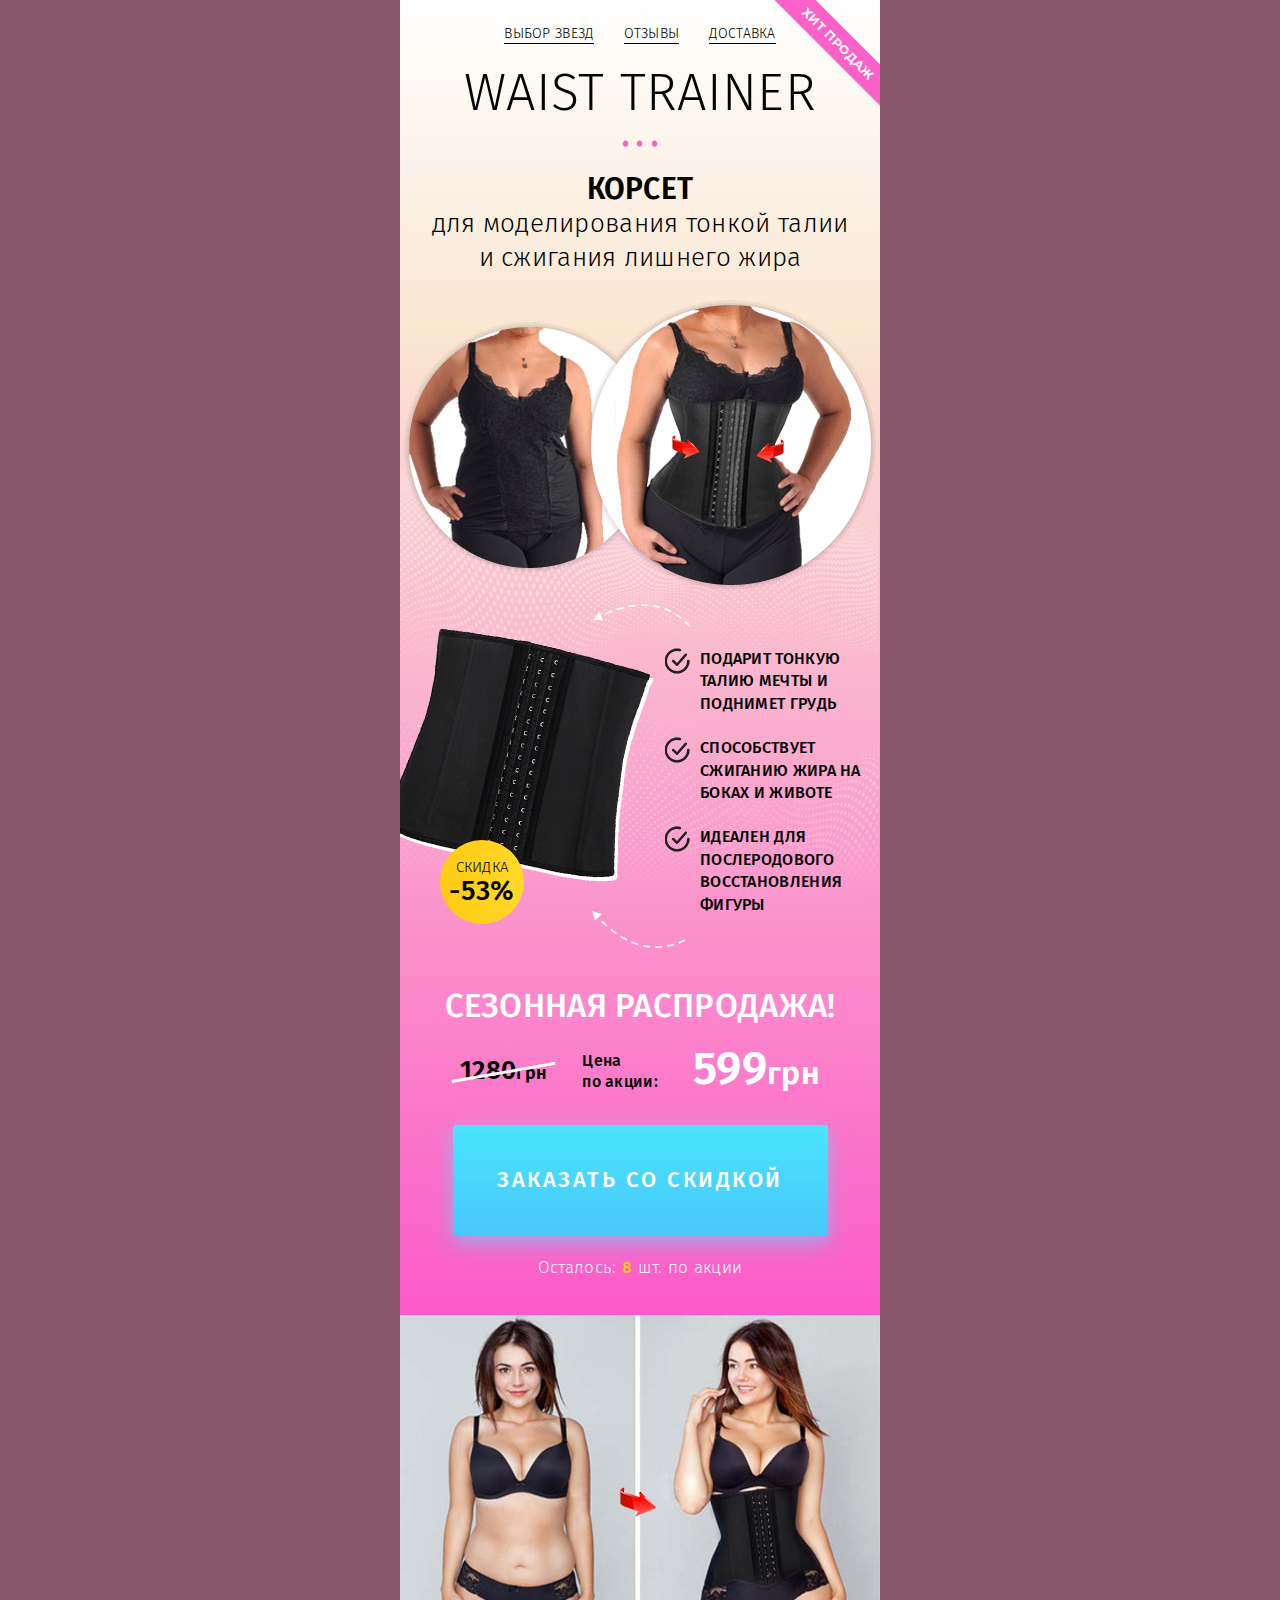
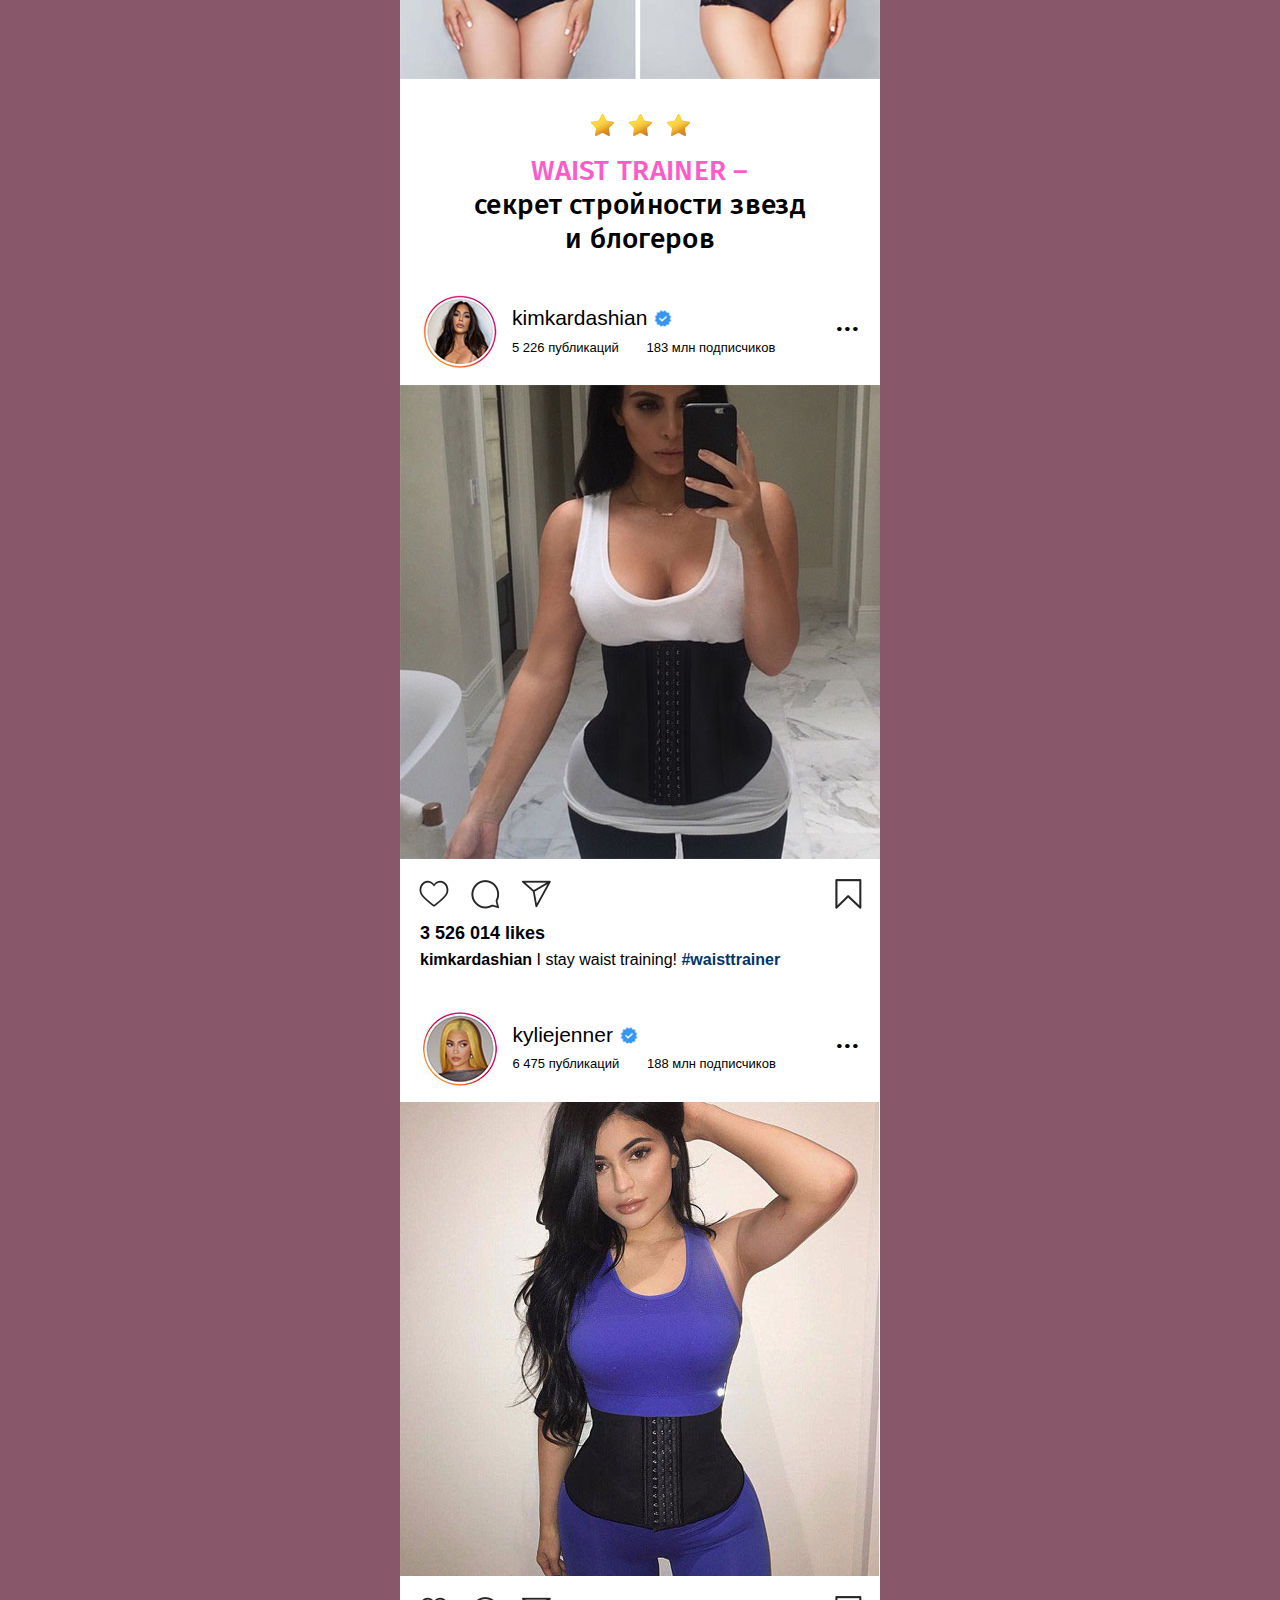
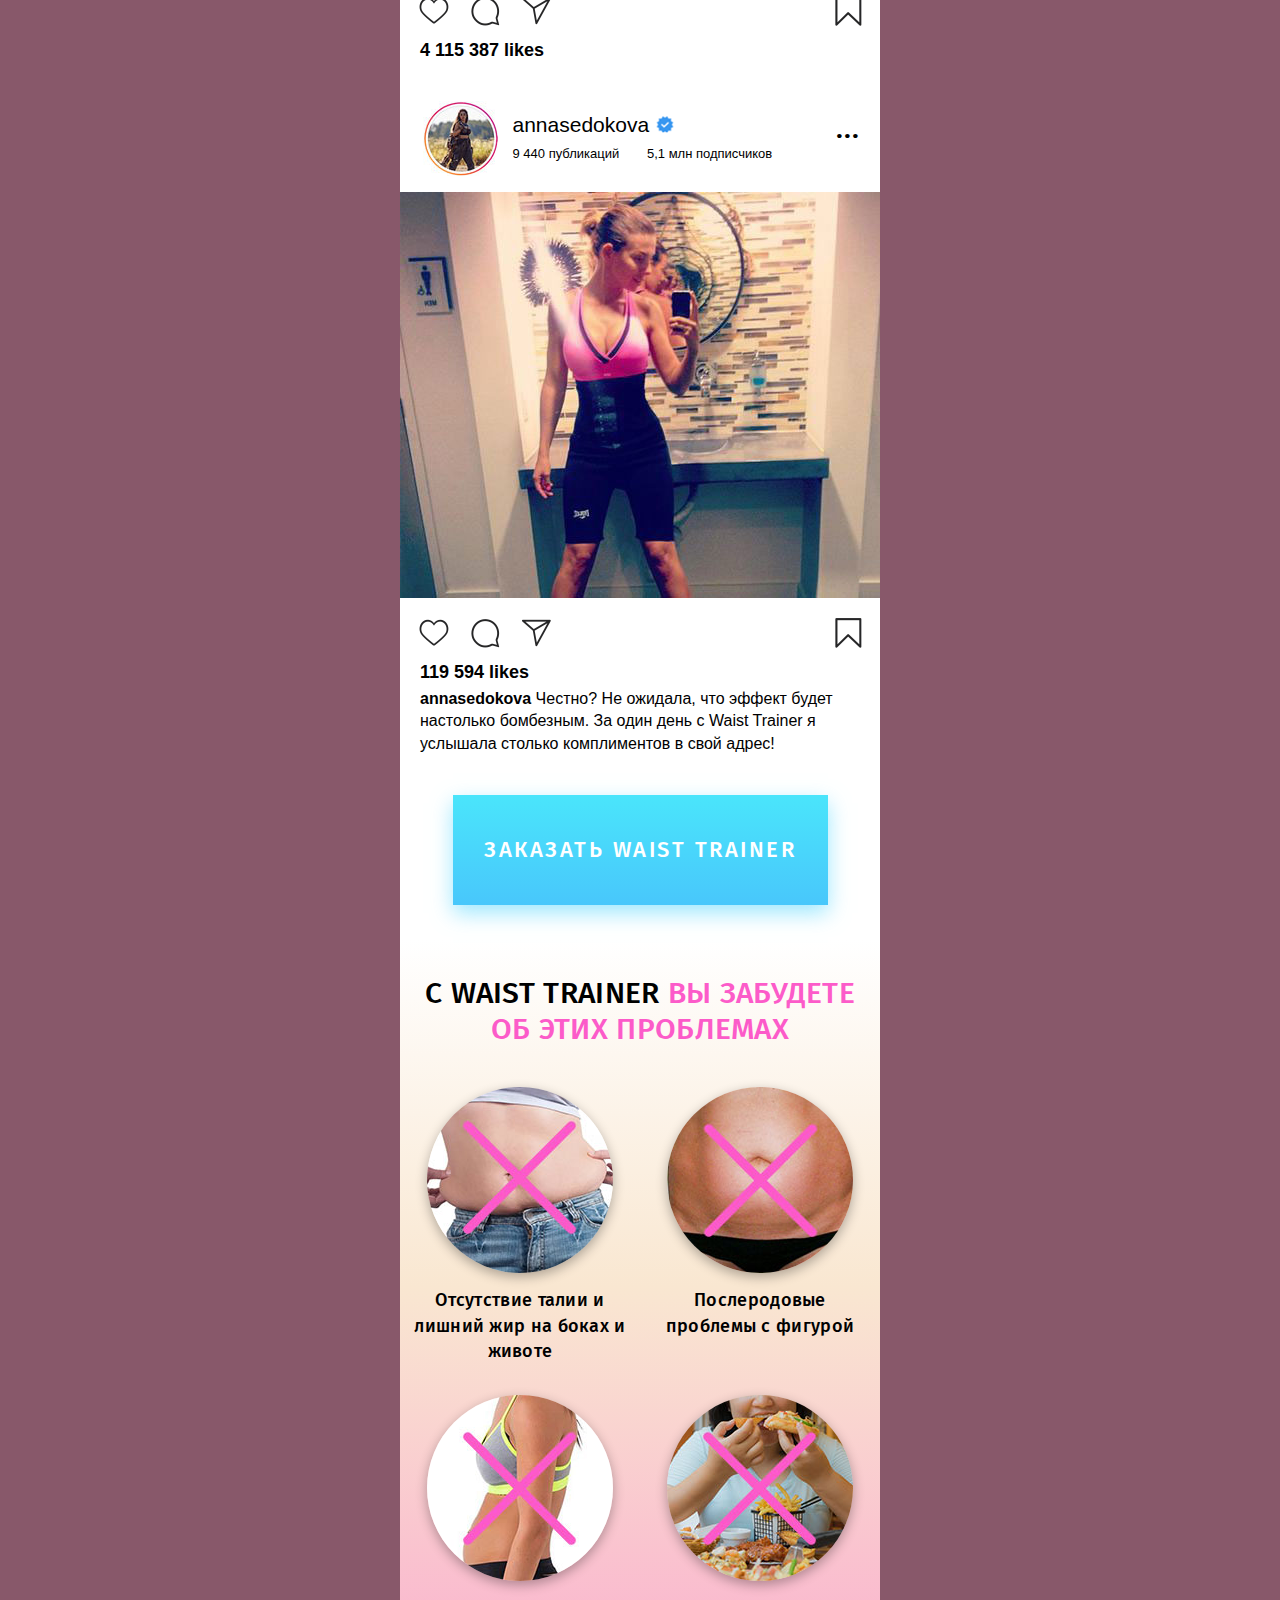
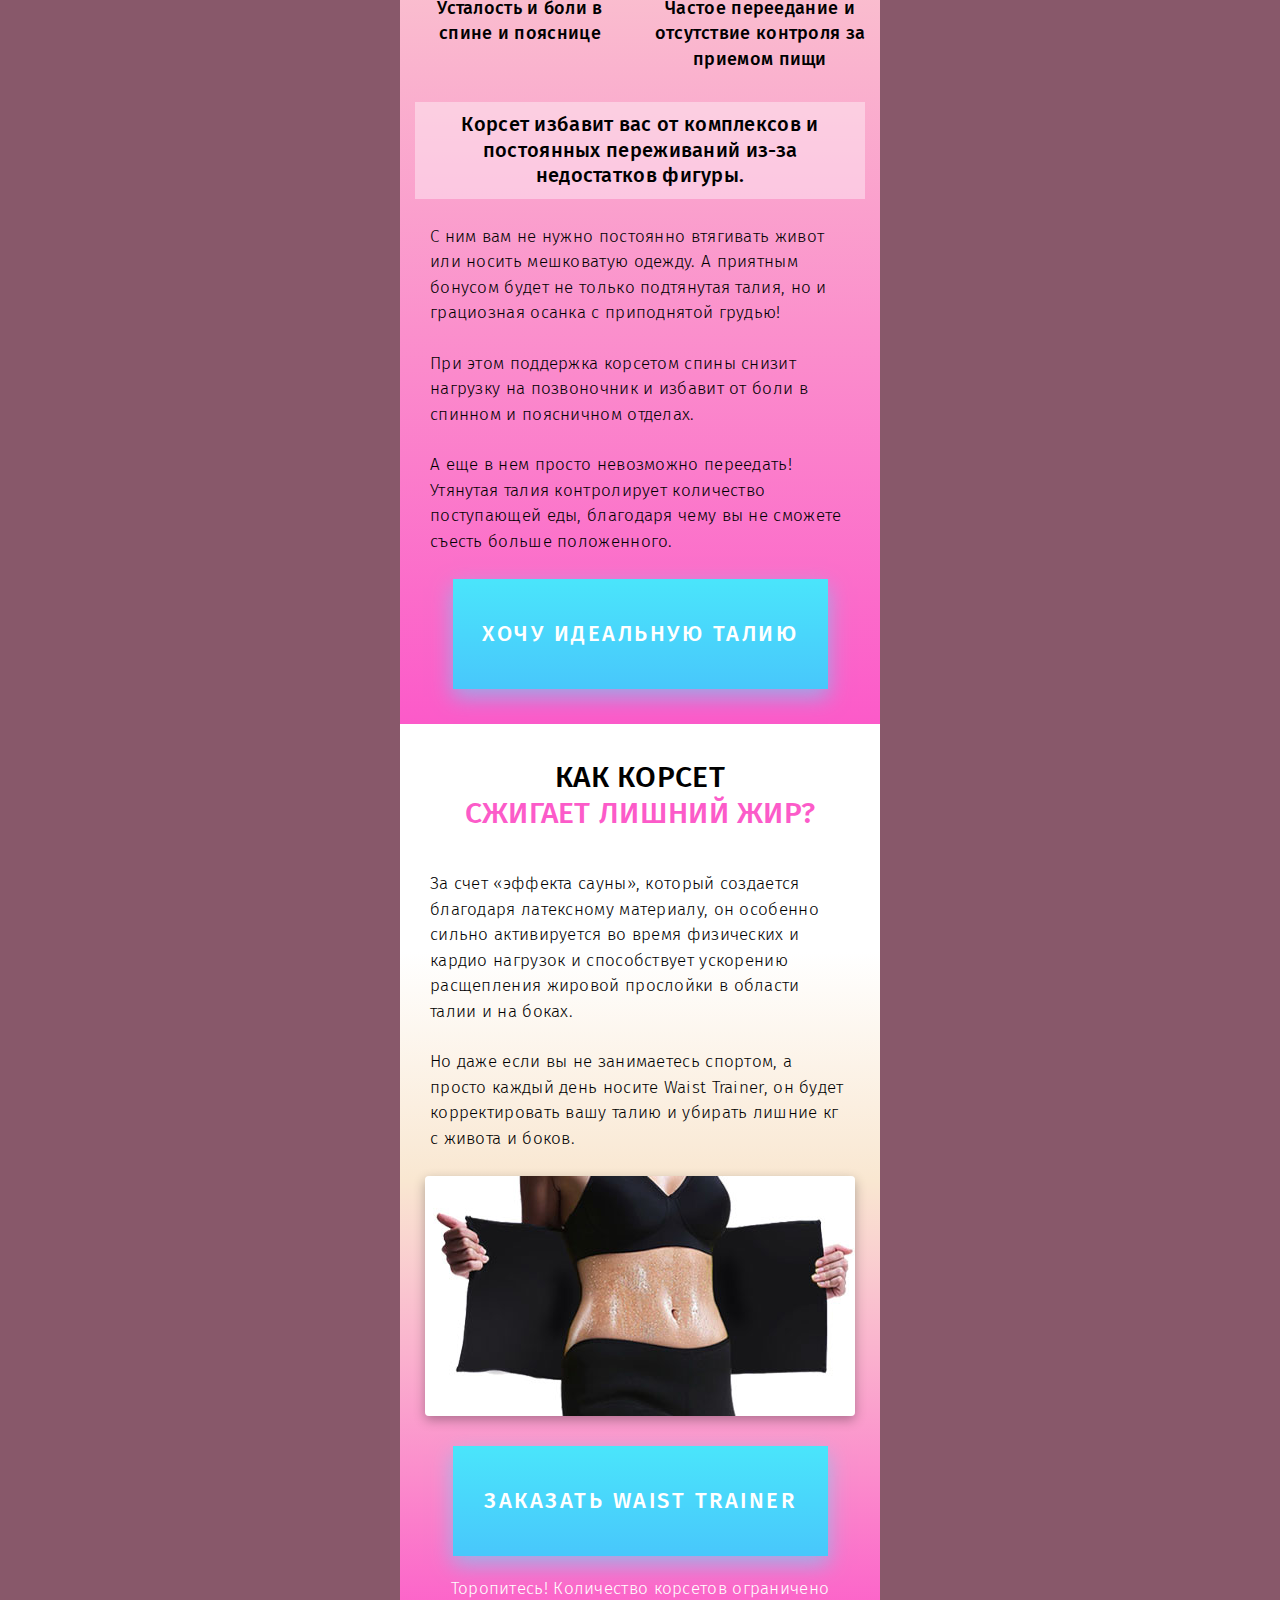
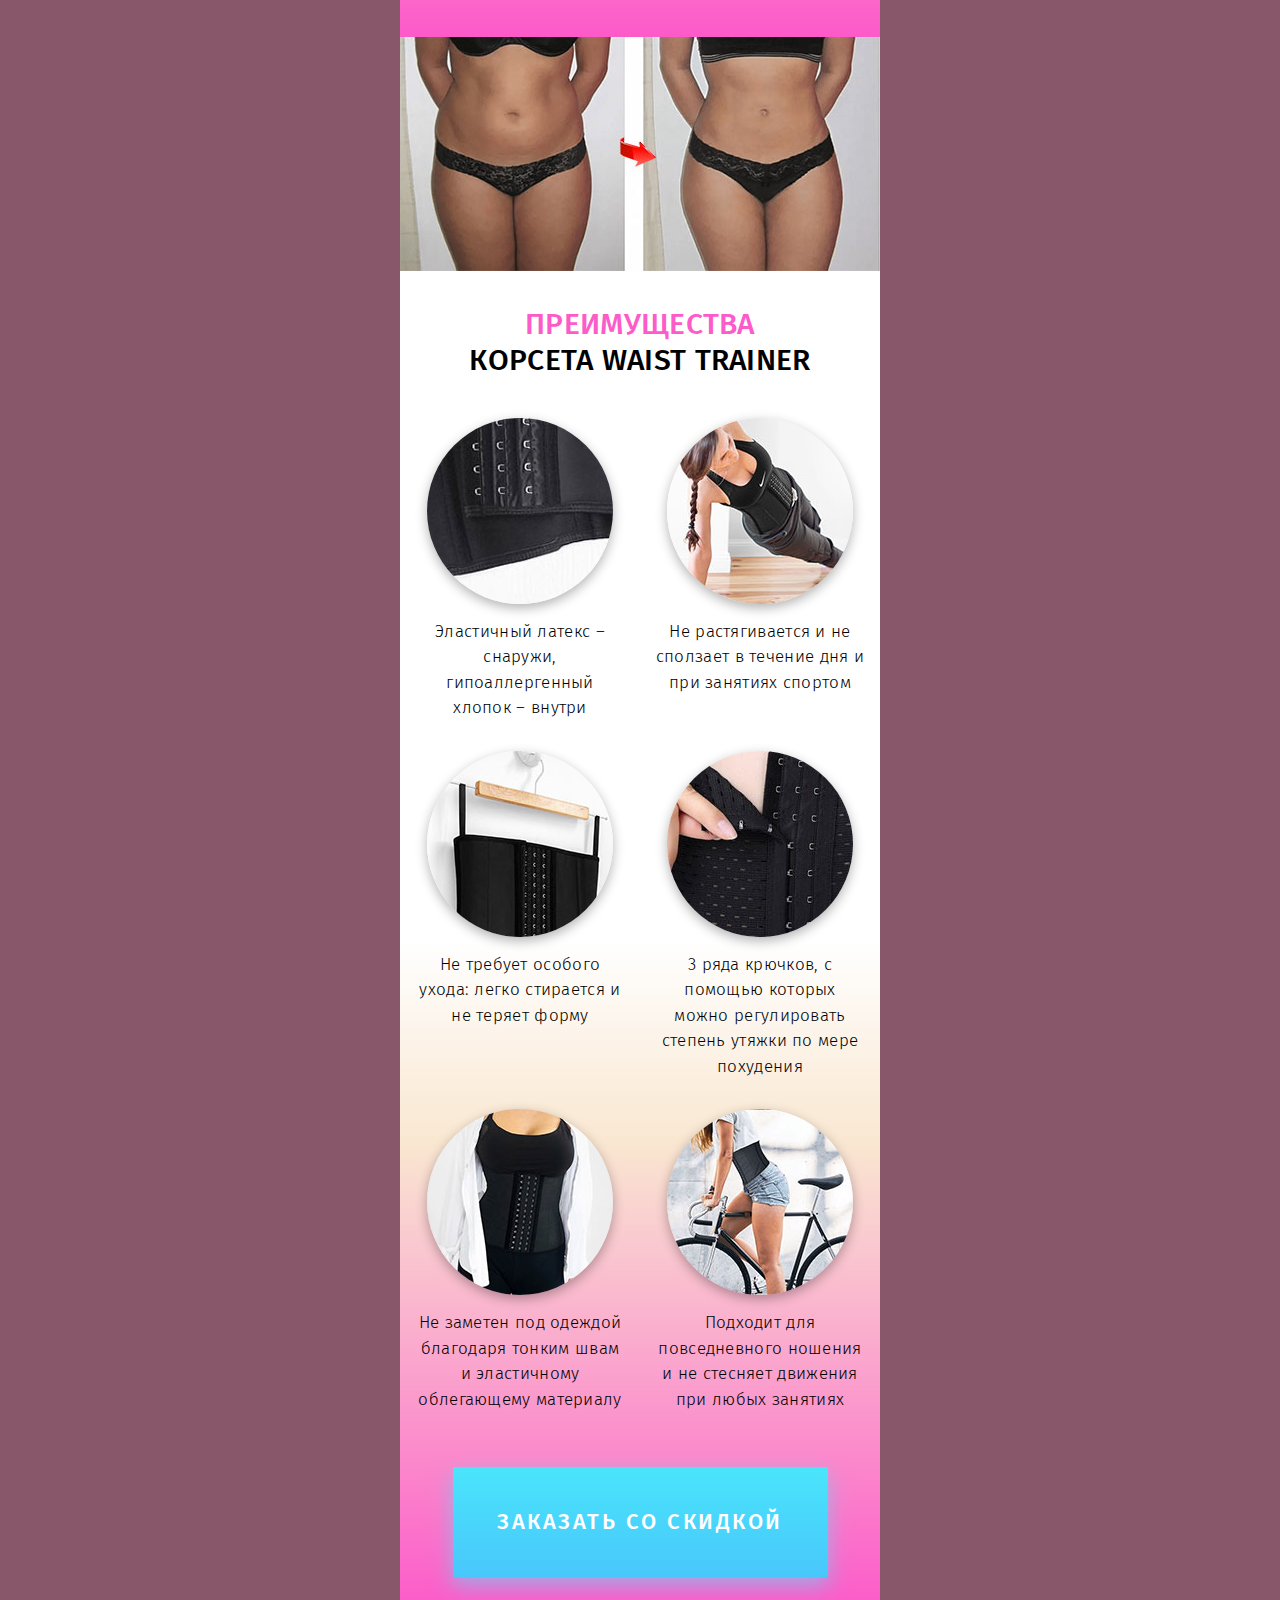
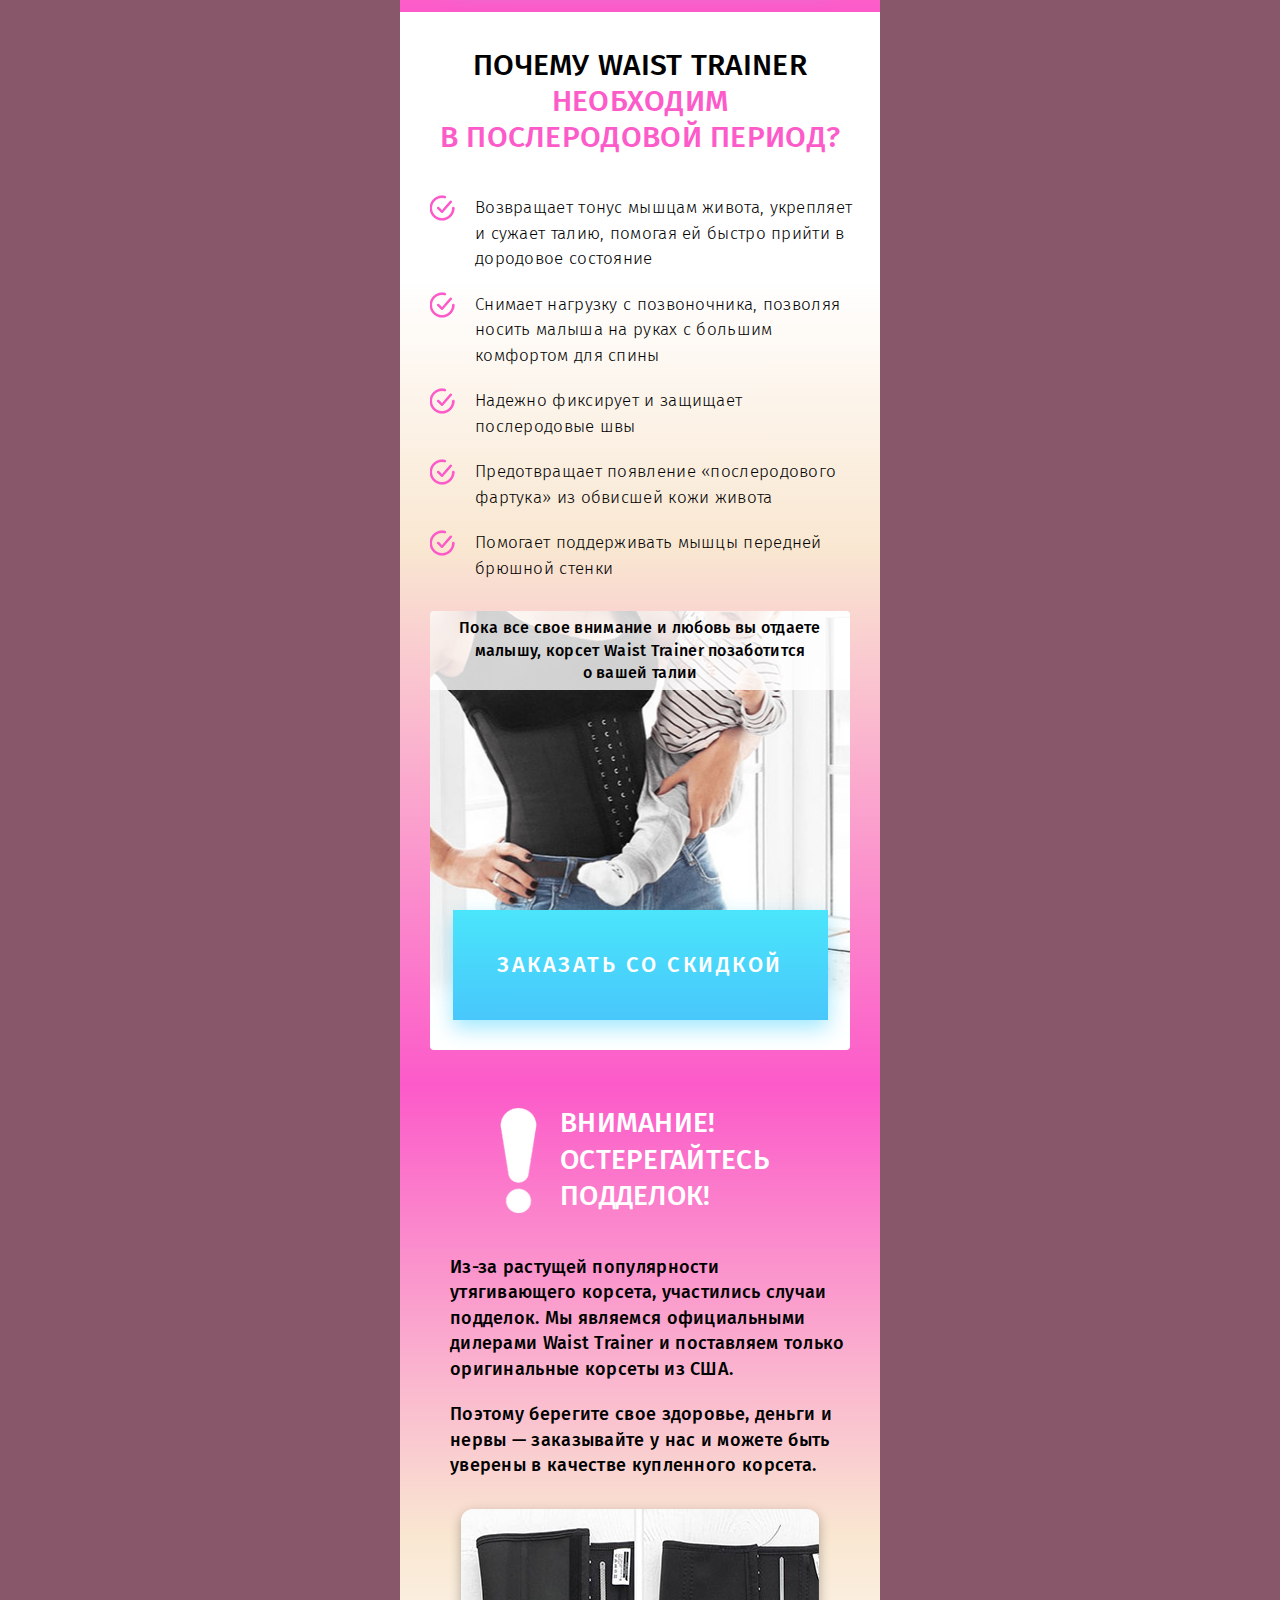
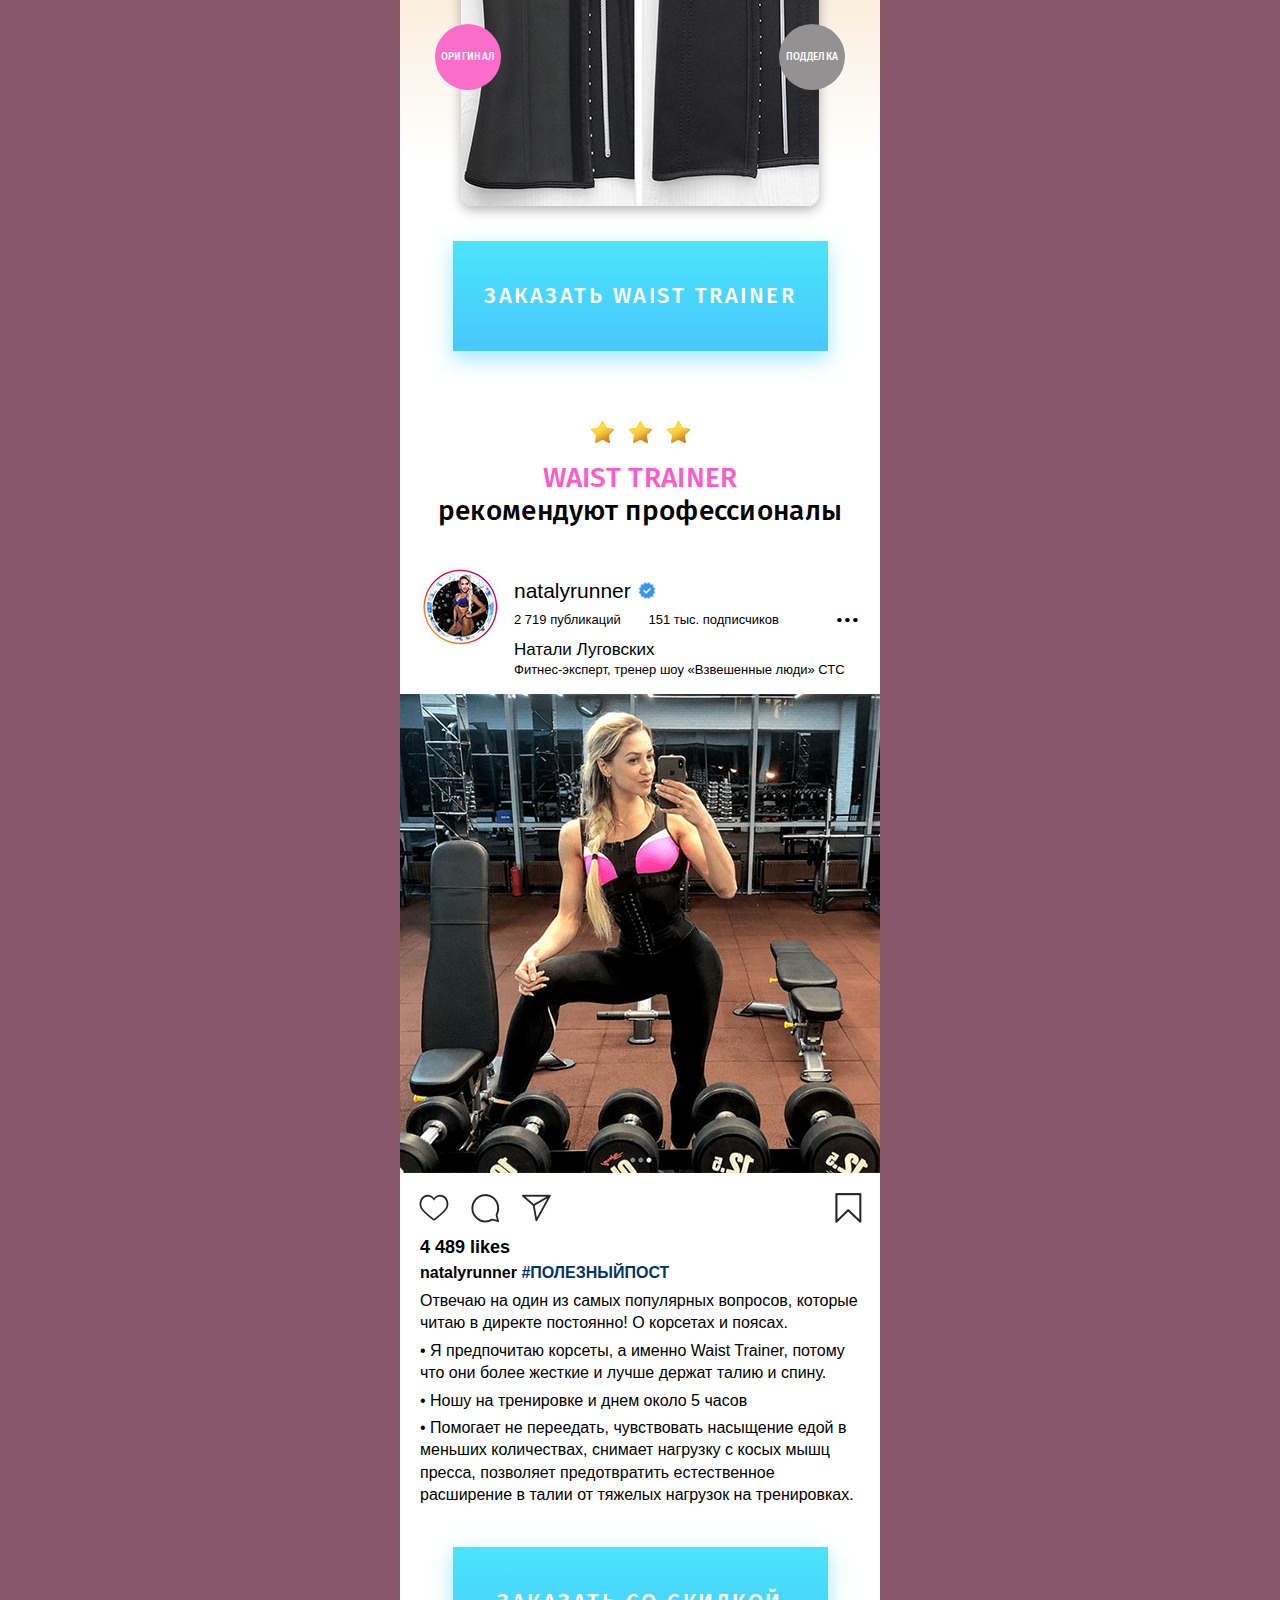
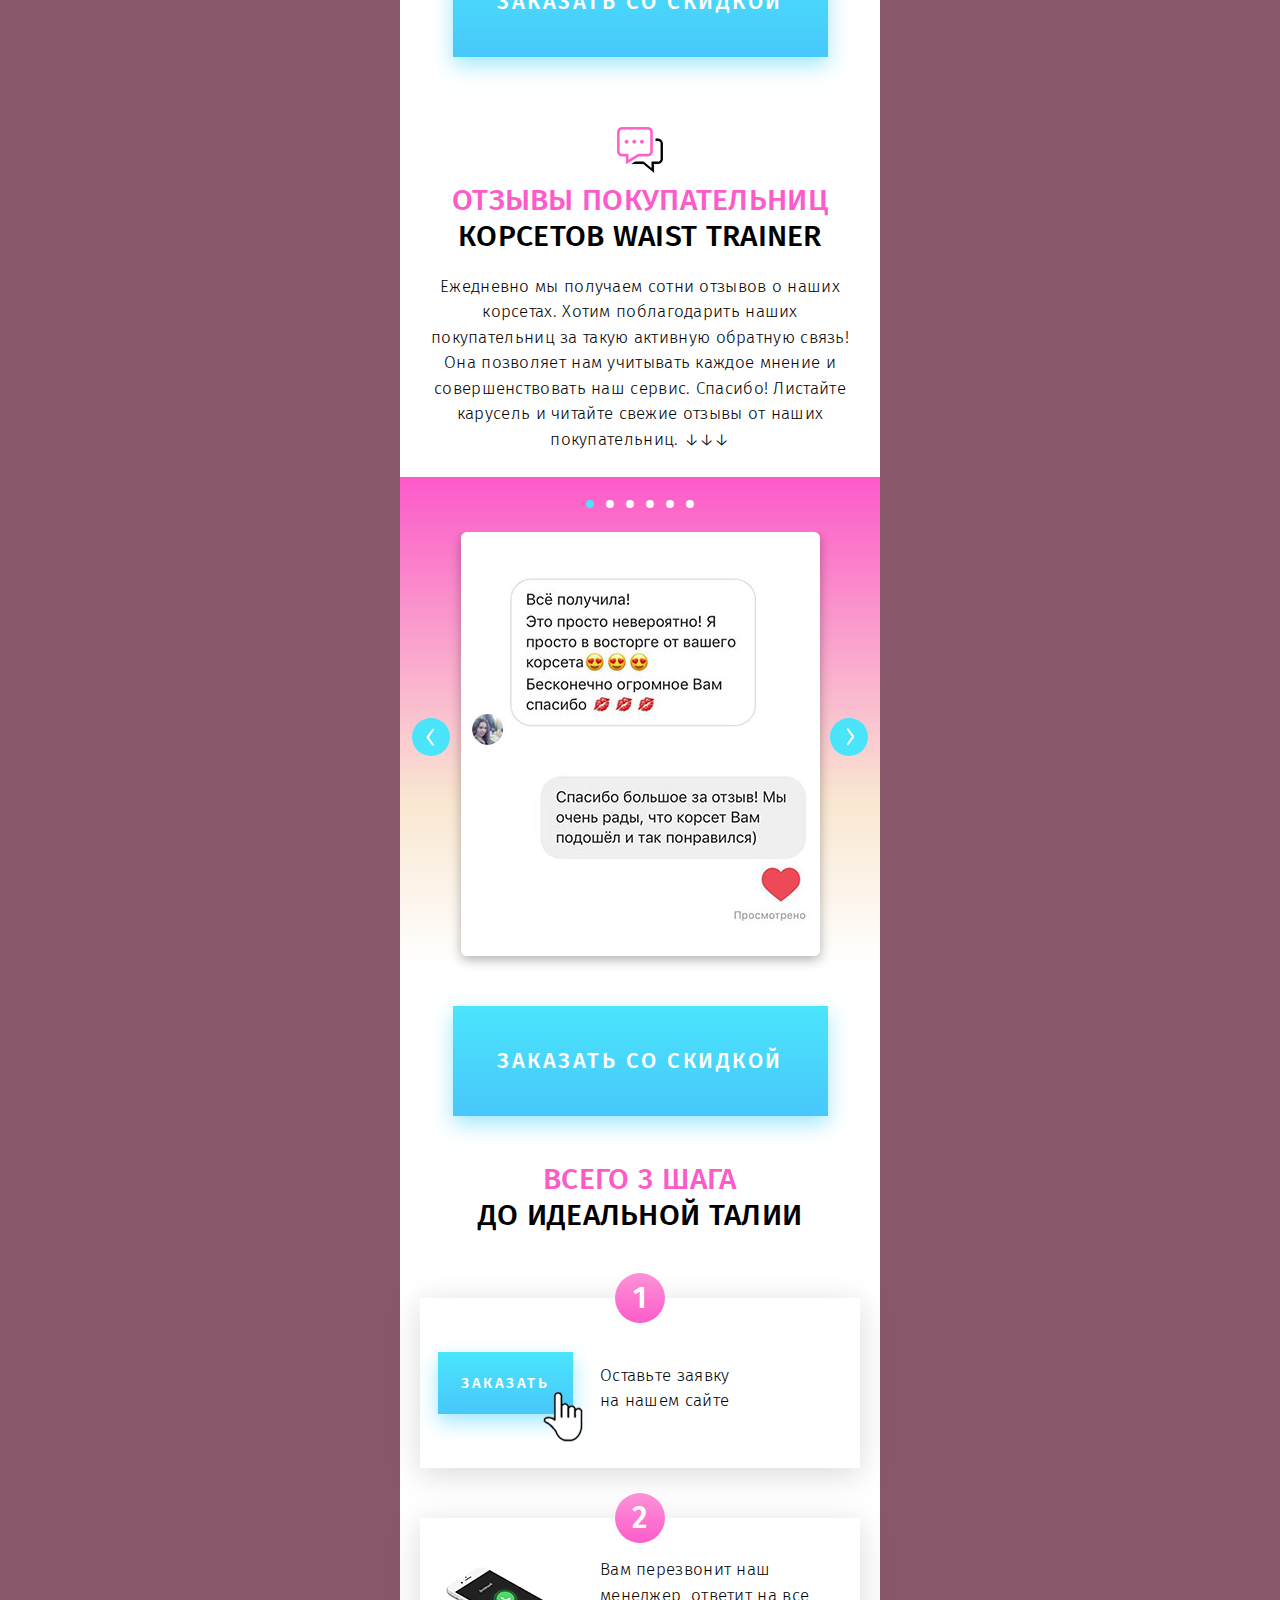
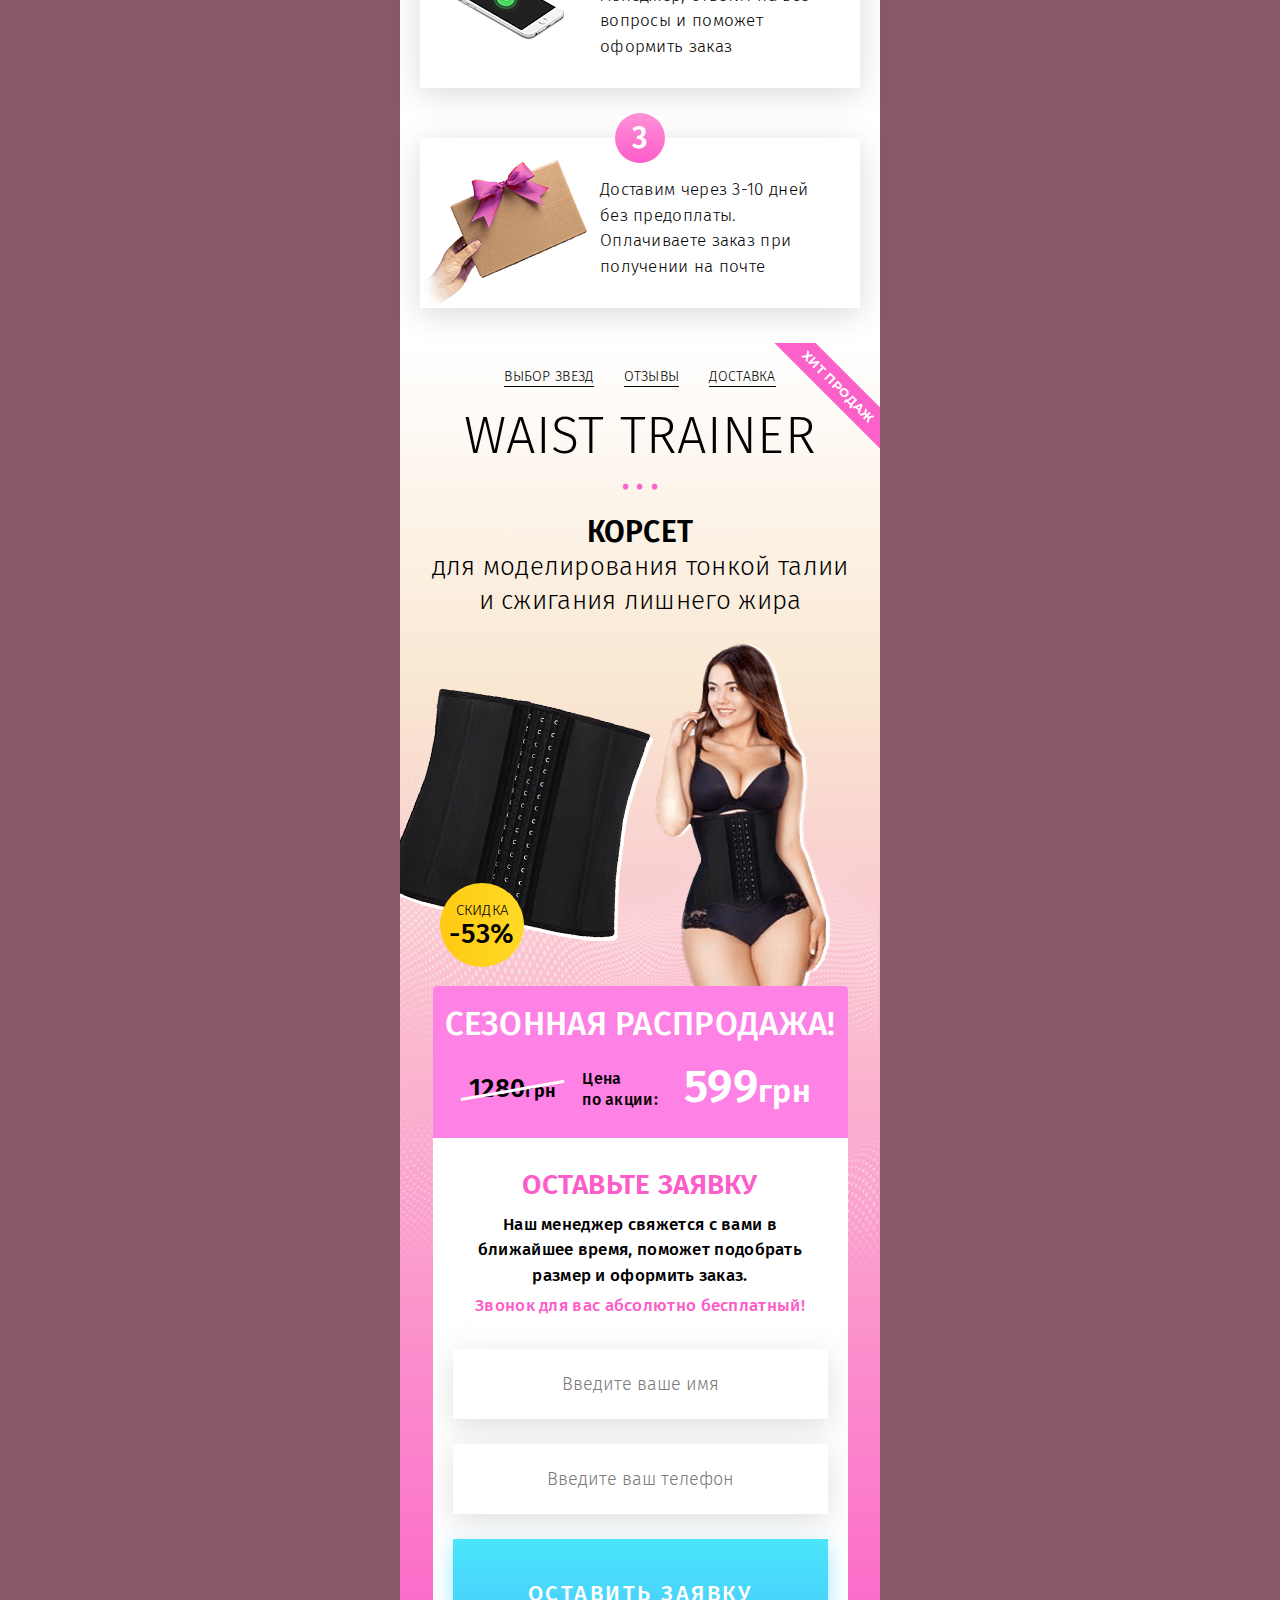
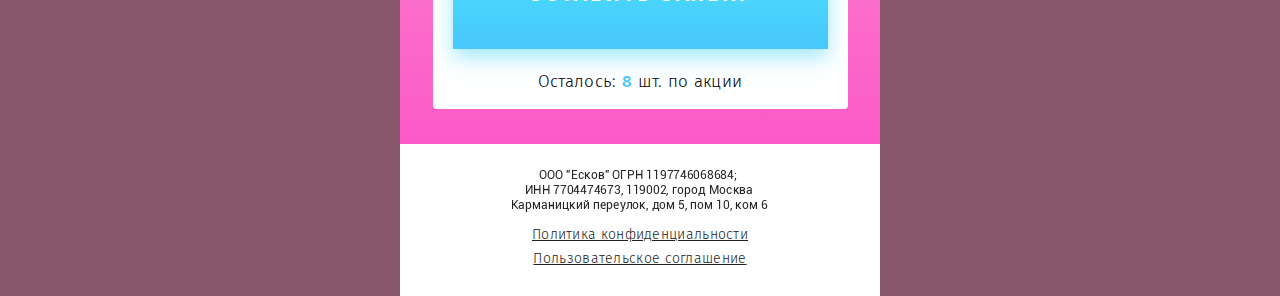
<file: index.html>
<!DOCTYPE html>
<html lang="ru-RU">
<head>
<script src="//ajax.googleapis.com/ajax/libs/jquery/2.1.3/jquery.min.js"></script>	<title>Корсет Waist Trainer - для моделирования тонкой талии и сжигания лишнего жира</title>
	<meta charset="utf-8">
	<meta name="viewport" content="width=480">
	<meta name="description" content="">
	<link rel="shortcut icon" href="favicon.png" type="image/x-icon">
	<link rel="stylesheet" href="assets_pages/land/css/reset.css">
	<link rel="stylesheet" href="assets_pages/land/js/slider/owlCarousel-2.2.1/owl.carousel.min.css">
	<link rel="stylesheet" href="css/styles.css">
<meta property="og:type" content="article"/>
<meta property="og:title" content="Корсет Waist Trainer (1590 руб)"/>
<meta property="og:description" content="Инновационный корсет для коррекции фигуры. Изготовлен из уникального латексного материала, который эффективно воздействует на лишние жировые отложения и прочие недостатки фигуры в зоне его действия."/>
<meta property="og:url" content=""/>
</head>
<body>
	<div class="main_wrapper">
		<section class="offer_section">
			<ul class="top_menu">
				<li><a href="#1">Выбор звезд</a></li>
				<li><a href="#2">Отзывы</a></li>
				<li><a href="#3">Доставка</a></li>
			</ul>
			<h1 class="main_title">Waist Trainer</h1>
			<h2 class="main_subtitle"><span>Корсет</span> для моделирования тонкой талии и сжигания лишнего жира</h2>
			<img src="images/offer_img.png" alt="">
			<div class="product_block">
				<img src="images/product.png" alt="">
				<ul class="ofr_bull">
					<li>Подарит тонкую талию мечты и поднимет грудь</li>
					<li>способствует сжиганию жира на боках и животе</li>
					<li>идеален для послеродового восстановления фигуры</li>
				</ul>
			</div>
			<div class="sale">скидка <span>-53%</span></div>
			<div class="price_block">
				<p>Сезонная распродажа!</p>
				<div class="price">
					<div class="old"><span>1280</span><small>грн</small></div>
					<p>Цена <br>по акции:</p>
					<div class="new"><span>599</span><small>грн</small></div>
				</div>
			</div>
			<a href="#order_form" class="button">Заказать со скидкой</a>
			<div class="prod_count">Осталось: <span>8</span> шт. по акции</div>
		</section>
		<section class="nopad">
			<img src="images/result1.jpg" alt="">
		</section>
		<section class="sect1" id="1">
			<h2 class="title"><span>WAISt TRAINER –</span> секрет стройности звезд и&nbsp;блогеров</h2>
			<div class="inst_block">
				<div class="author_info">
					<img src="images/inst_ava1.jpg" alt="">
					<div class="text">
						<p class="name verified">kimkardashian</p>
						<div class="info">
							<span>5 226 публикаций</span>
							<span>183 млн подписчиков</span>
						</div>
					</div>
				</div>
				<img src="images/inst_img1.jpg" alt="">
				<p class="likes">3 526 014 likes</p>
				<p class="text"><b>kimkardashian</b> I stay waist training! <span>#waisttrainer</span></p>
			</div>
			<div class="inst_block">
				<div class="author_info">
					<img src="images/inst_ava2.jpg" alt="">
					<div class="text">
						<p class="name verified">kyliejenner</p>
						<div class="info">
							<span>6 475 публикаций</span>
							<span>188 млн подписчиков</span>
						</div>
					</div>
				</div>
				<img src="images/inst_img2.jpg" alt="">
				<p class="likes">4 115 387  likes</p>
			</div>
			<div class="inst_block">
				<div class="author_info">
					<img src="images/inst_ava3.jpg" alt="">
					<div class="text">
						<p class="name verified">annasedokova</p>
						<div class="info">
							<span>9 440 публикаций</span>
							<span>5,1 млн подписчиков</span>
						</div>
					</div>
				</div>
				<img src="images/inst_img3.jpg" alt="">
				<p class="likes">119 594 likes</p>
				<p class="text"><b>annasedokova</b> Честно? Не ожидала, что эффект будет настолько бомбезным. За один день с Waist Trainer я услышала столько комплиментов в свой адрес!</p>
			</div>
			<a href="#order_form" class="button">Заказать Waist Trainer</a>
		</section>
		<section class="sect2">
			<h2 class="title">с Waist trainer <span>вы забудете об этих проблемах</span></h2>
			<ul class="benef1">
				<li>
					<img src="images/s2_img1.jpg" alt="">
					<p>Отсутствие талии и лишний жир на боках и животе</p>
				</li>
				<li>
					<img src="images/s2_img2.jpg" alt="">
					<p>Послеродовые проблемы с фигурой</p>
				</li>
				<li>
					<img src="images/s2_img3.jpg" alt="">
					<p>Усталость и боли в спине и пояснице</p>
				</li>
				<li>
					<img src="images/s2_img4.jpg" alt="">
					<p>Частое переедание и отсутствие контроля за приемом пищи</p>
				</li>
			</ul>
			<div class="alert">Корсет избавит вас от комплексов и постоянных переживаний из-за недостатков фигуры.</div>
			<p>С ним вам не нужно постоянно втягивать живот или носить мешковатую одежду. А приятным бонусом будет не только подтянутая талия, но и грациозная осанка с приподнятой грудью!</p>
			<p>При этом поддержка корсетом спины снизит нагрузку на позвоночник и избавит от боли в спинном и поясничном отделах.</p>
			<p>А еще в нем просто невозможно переедать! Утянутая талия контролирует количество поступающей еды, благодаря чему вы не сможете съесть больше положенного.</p>
			<a href="#order_form" class="button">Хочу идеальную талию</a>
		</section>
		<section class="sect3">
			<h2 class="title">Как корсет <br><span>сжигает лишний жир?</span></h2>
			<p>За счет «эффекта сауны», который создается благодаря латексному материалу, он особенно сильно активируется во время физических и кардио нагрузок и способствует ускорению расщепления жировой прослойки в области талии и на боках.</p>
			<p>Но даже если вы не занимаетесь спортом, а просто каждый день носите Waist Trainer, он будет корректировать вашу талию и убирать лишние кг с живота и боков.</p>
			<img src="images/s3_img.jpg" alt="">
			<a href="#order_form" class="button">Заказать Waist trainer</a>
			<div class="prod_count">Торопитесь! Количество корсетов ограничено</div>
		</section>
		<section class="nopad">
			<img src="images/result2.jpg" alt="">
		</section>
		<section class="sect4">
			<h2 class="title"><span>Преимущества</span><br> корсета Waist Trainer</h2>
			<ul class="benef1">
				<li>
					<img src="images/s4_img1.jpg" alt="">
					<p>Эластичный латекс – снаружи, гипоаллергенный хлопок – внутри</p>
				</li>
				<li>
					<img src="images/s4_img2.jpg" alt="">
					<p>Не растягивается и не сползает  в течение дня и при занятиях спортом</p>
				</li>
				<li>
					<img src="images/s4_img3.jpg" alt="">
					<p>Не требует особого ухода: легко стирается и не теряет форму</p>
				</li>
				<li>
					<img src="images/s4_img4.jpg" alt="">
					<p>3 ряда крючков, с помощью которых  можно регулировать степень утяжки по мере похудения</p>
				</li>
				<li>
					<img src="images/s4_img5.jpg" alt="">
					<p>Не заметен под одеждой благодаря тонким швам и эластичному облегающему материалу</p>
				</li>
				<li>
					<img src="images/s4_img6.jpg" alt="">
					<p>Подходит для повседневного ношения и не стесняет движения при любых занятиях</p>
				</li>
			</ul>
			<a href="#order_form" class="button">Заказать со скидкой</a>
		</section>
		<section class="sect5">
			<h2 class="title">почему Waist Trainer <br><span>необходим <br>в послеродовой период?</span></h2>
			<ul class="list2">
				<li>Возвращает тонус мышцам живота, укрепляет и сужает талию, помогая ей быстро прийти в дородовое состояние </li>
				<li>Снимает нагрузку с позвоночника, позволяя носить малыша на руках с большим комфортом для спины</li>
				<li>Надежно фиксирует и защищает послеродовые швы</li>
				<li>Предотвращает появление «послеродового фартука» из обвисшей кожи живота</li>
				<li>Помогает поддерживать мышцы передней брюшной стенки</li>
			</ul>
			<div class="alert">
				<p>Пока все свое внимание и любовь вы отдаете малышу, корсет Waist Trainer позаботится <br>о вашей талии</p>
				<a href="#order_form" class="button">Заказать со скидкой</a>
			</div>
		</section>
		<section class="sect6">
			<div class="action">Внимание! Остерегайтесь подделок!</div>
			<p>Из-за растущей популярности утягивающего корсета, участились случаи подделок. Мы являемся официальными дилерами Waist Trainer и поставляем только оригинальные корсеты из США.</p>
			<p>Поэтому берегите свое здоровье, деньги и нервы — заказывайте у нас и можете быть уверены в качестве купленного корсета.</p>
			<div class="img">
				<img src="images/s6_img.jpg" alt="">
				<div class="orig">оригинал</div>
				<div class="fake">подделка</div>
			</div>
			<a href="#order_form" class="button">Заказать Waist trainer</a>
		</section>
		<section class="sect7">
			<h2 class="title"><span>WAISt TRAINER</span> рекомендуют профессионалы</h2>
			<div class="inst_block">
				<div class="author_info ver2">
					<img src="images/expert_ava.jpg" alt="">
					<div class="text">
						<p class="name verified">natalyrunner</p>
						<div class="info">
							<span>2 719 публикаций</span>
							<span>151 тыс. подписчиков</span>
						</div>
						<div class="info2">
							<span>Натали Луговских</span>
							<p>Фитнес-эксперт, тренер шоу «Взвешенные люди» СТС</p>
						</div>
					</div>
				</div>
				<img src="images/expert_img.jpg" alt="">
				<p class="likes">4 489 likes</p>
				<p class="text"><b>natalyrunner</b> <span>#ПОЛЕЗНЫЙПОСТ</span></p>
				<p class="text">Отвечаю на один из самых популярных вопросов, которые читаю в директе постоянно! О корсетах и поясах.</p>
				<p class="text">• Я предпочитаю корсеты, а именно Waist Trainer, потому что они более жесткие и лучше держат талию и спину.</p>
				<p class="text">• Ношу на тренировке и днем около 5 часов</p>
				<p class="text">• Помогает не переедать, чувствовать насыщение едой в меньших количествах, снимает нагрузку с косых мышц пресса, позволяет предотвратить естественное расширение в талии от тяжелых нагрузок на тренировках.</p>
			</div>
			<a href="#order_form" class="button">Заказать со скидкой</a>
		</section>
		<section class="sect8" id="2">
			<h2 class="title"><span>Отзывы покупательниц</span> корсетов Waist Trainer</h2>
			<p>Ежедневно мы получаем сотни отзывов о наших корсетах. Хотим поблагодарить наших покупательниц за такую активную обратную связь! Она позволяет нам учитывать каждое мнение и совершенствовать наш сервис. Спасибо! Листайте карусель и читайте свежие отзывы от наших покупательниц. ↓↓↓</p>
			<div class="reviews_block">
				<div class="reviews owl-carousel">
					<div class="rev_item">
						<img src="images/rev1.jpg" alt="">
					</div>
					<div class="rev_item">
						<img src="images/rev2.jpg" alt="">
					</div>
					<div class="rev_item">
						<img src="images/rev3.jpg" alt="">
					</div>
					<div class="rev_item">
						<img src="images/rev4.jpg" alt="">
					</div>
					<div class="rev_item">
						<img src="images/rev5.jpg" alt="">
					</div>
					<div class="rev_item">
						<img src="images/rev6.jpg" alt="">
					</div>
				</div>
				<a href="#order_form" class="button">Заказать со скидкой</a>
			</div>
		</section>
		<section class="sect9" id="3">
			<h2 class="title"><span>Всего 3 шага</span><br> до идеальной талии</h2>
			<ul class="order_list">
				<li>
					<span>1</span>
					<div class="left"><a href="#order_list" class="button">заказать</a></div>
					<div class="right">Оставьте заявку <br>на нашем сайте</div>
				</li>
				<li>
					<span>2</span>
					<div class="left"><img src="images/order2.png" alt=""></div>
					<div class="right">Вам перезвонит наш менеджер, ответит на все вопросы и поможет оформить заказ</div>
				</li>
				<li>
					<span>3</span>
					<div class="left"><img src="images/order3.png" alt=""></div>
					<div class="right">Доставим через 3-10 дней без предоплаты. Оплачиваете заказ при получении на почте</div>
				</li>
			</ul>
		</section>
		<section class="offer_section bottom">
			<ul class="top_menu">
				<li><a href="#1">Выбор звезд</a></li>
				<li><a href="#2">Отзывы</a></li>
				<li><a href="#3">Доставка</a></li>
			</ul>
			<h1 class="main_title">Waist Trainer</h1>
			<h2 class="main_subtitle"><span>Корсет</span> для моделирования тонкой талии и сжигания лишнего жира</h2>
			<div class="product_block">
				<img src="images/product.png" alt="">
				<img src="images/woman.png" alt="" class="woman">
			</div>
			<div class="sale">скидка <span>-53%</span></div>
			<div class="formbox">
				<div class="price_block">
					<p>Сезонная распродажа!</p>
					<div class="price">
						<div class="old"><span>1280</span><small>грн</small></div>
						<p>Цена <br>по акции:</p>
						<div class="new"><span>599</span><small>грн</small></div>
					</div>
				</div>
				<div class="action_text">
					<span>Оставьте заявку</span>
					<p>Наш менеджер свяжется с вами в ближайшее время, поможет подобрать размер и оформить заказ.</p>
					<p class="free_call">Звонок для вас абсолютно бесплатный!</p>
				</div>
				<form id="order_form" class="main-order-form main_form" action="/page/75673a6671932b1070199cccd29e6943b24b1dde/call/?preview=1" method="post">
					<input type="text" name="name" placeholder="Введите ваше имя" required="">
					<input type="tel" name="phone" placeholder="Введите ваш телефон" required="">
					<button class="button">Оставить заявку</button>
				<input type="hidden" name="l" value="75673a6671932b1070199cccd29e6943b24b1dde" />
<input type="hidden" name="b3c76cb1a039ab7e00a2ab1d654a30d10e7da420" value="ZGZhOTZiNjMxODI4ZjQzNWNkZGQxNmRlZmUyOGE0Mzg0MDI=" />
</form>
				<div class="prod_count">Осталось: <span>8</span> шт. по акции</div>
			</div>
		</section>
		<footer class="footer_section">
			<img src="assets_pages/copyrights/0/8-black-320.png" alt="">
			    <a href="politics.html">Политика конфиденциальности</a>
			    <a href="agreement.html">Пользовательское соглашение</a>
		</footer>
	</div>
	<script type="text/javascript" src="assets_pages/js/lib.js?v=0.0.1"></script>
<link type="text/css" rel="stylesheet" href="assets_pages/fonts/roboto.css">
<script type="text/javascript" src="assets_pages/js/yasoblock-v2.js?v=1"></script>
<script type="text/javascript" src="assets_pages/js/plugins.js"></script>

    <script type="text/javascript">
        var phonePrefix = '+380';
    </script>
    <script type="text/javascript" src="assets_pages/js/phonePrefix.js"></script>



<script>
    var comebackerFormId = '4';
</script>

<link href="assets_pages/css/popup-m1-style.css?v=0.0.3" rel="stylesheet" type="text/css"/>
<script src="assets_pages/js/popup-m1.js?v=0.0.1" type="text/javascript"></script>

<div id="overlay-popup-m1"></div>
<div id="m1-form" class="m1modal">
    <a class="close-m1"></a>
    <div><div class="popup-m1-title">Вам понравилось это предложение?</div>
        <div class="popup-m1-cont">
            <div class="popup-m1-text1">Мы расскажем Вам все об этом товаре, предложим наилучшие условия и ознакомим с подходящими акционными предложениями!</div>
            <form method="post" action="send.php" class="main-order-form popup-m1-form" onsubmit="return false;">
                <input type="text" name="name" placeholder="Введите ваше имя" required />
                <input type="tel" name="phone" placeholder="Введите телефон" required />
                <button>Перезвоните мне</button>
                <input type="hidden" name="is_popup" value="1" />
                <input type="hidden" name="from_recall_button" value="0" />
                <input type="hidden" name="form_id">
                <input type="hidden" name="l" value="75673a6671932b1070199cccd29e6943b24b1dde" />
                <input type="hidden" name="b3c76cb1a039ab7e00a2ab1d654a30d10e7da420" value="ZGZhOTZiNjMxODI4ZjQzNWNkZGQxNmRlZmUyOGE0Mzg0MDI=" />
            </form>
                            <div class="popup-m1-text2">Оператор перезвонит Вам через 5-10 минут</div>
                    </div>
    </div>
</div>








	<script src="assets_pages/land/js/youtube/previewYouTube.js"></script>
	<script src="assets_pages/land/js/slider/owlCarousel-2.2.1/owl.carousel.min.js"></script>
	<script src="js/main.js"></script>
</body>
</html>
</file>
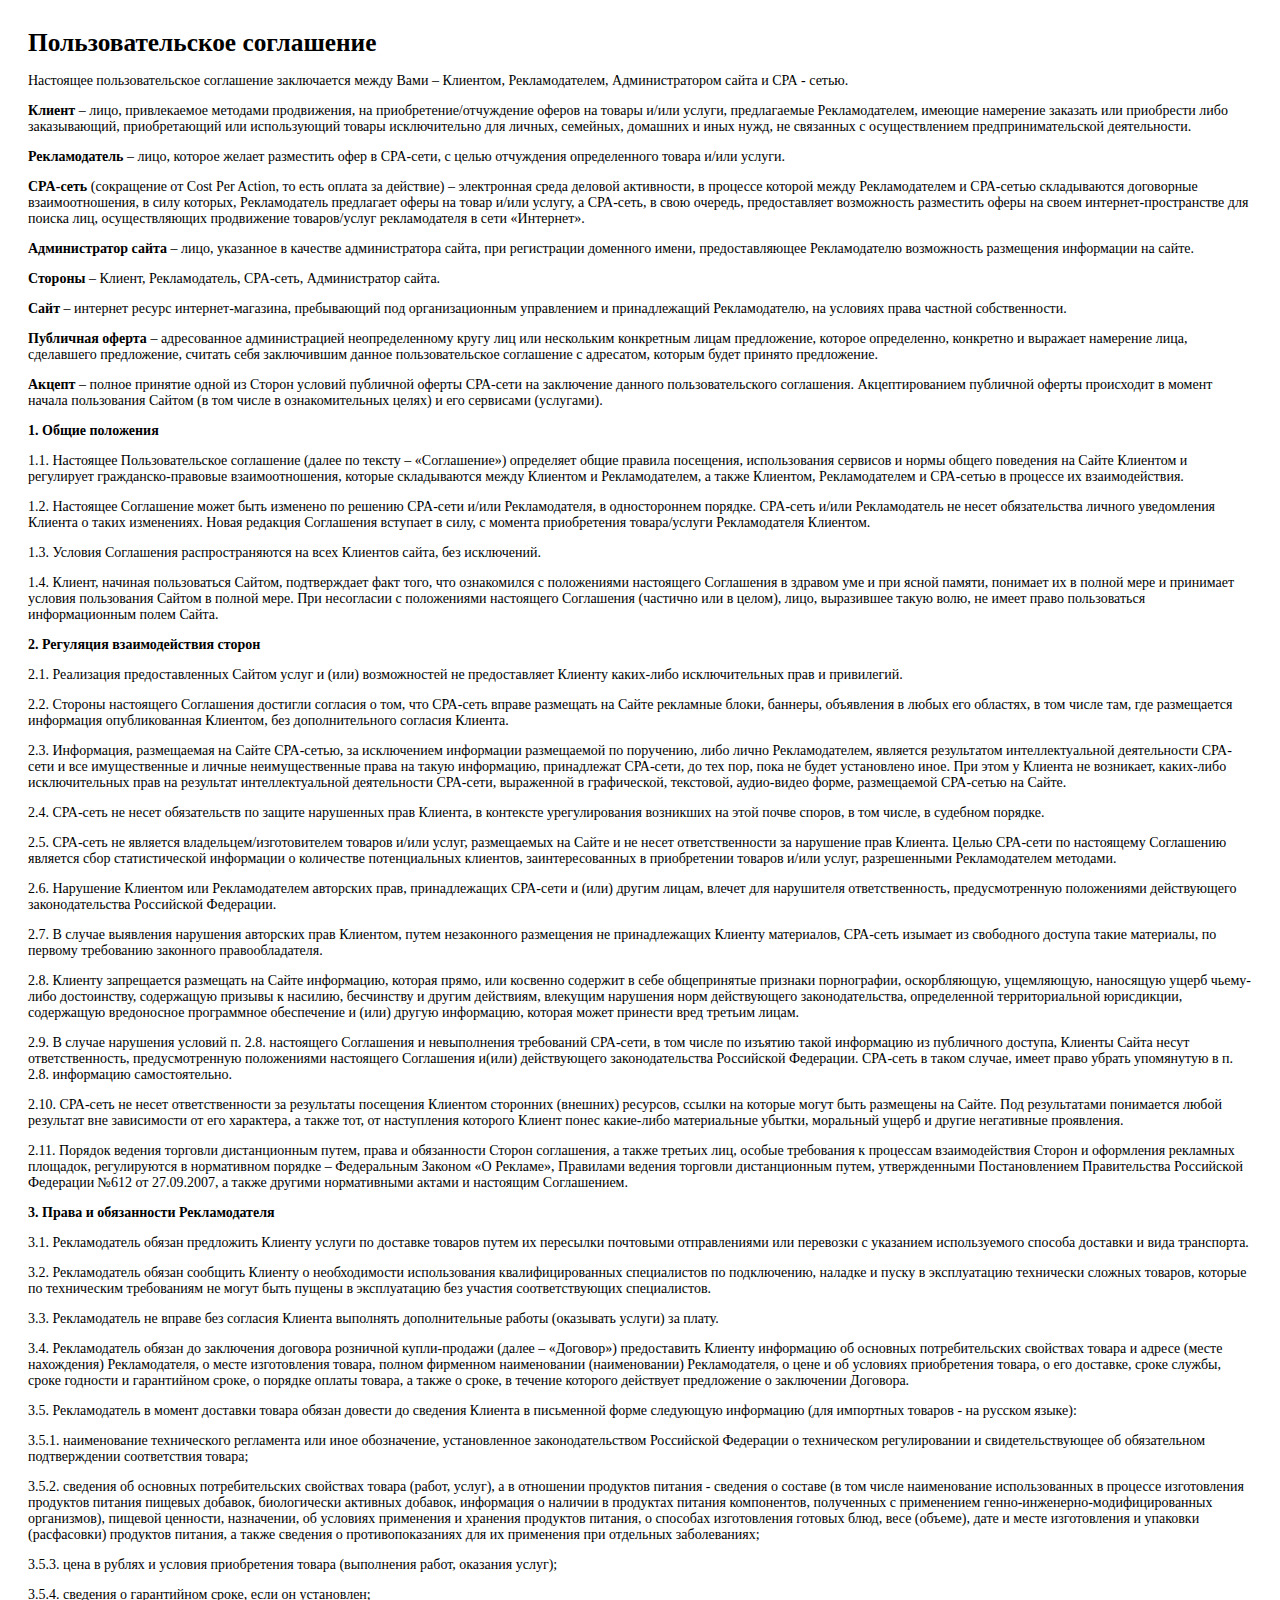
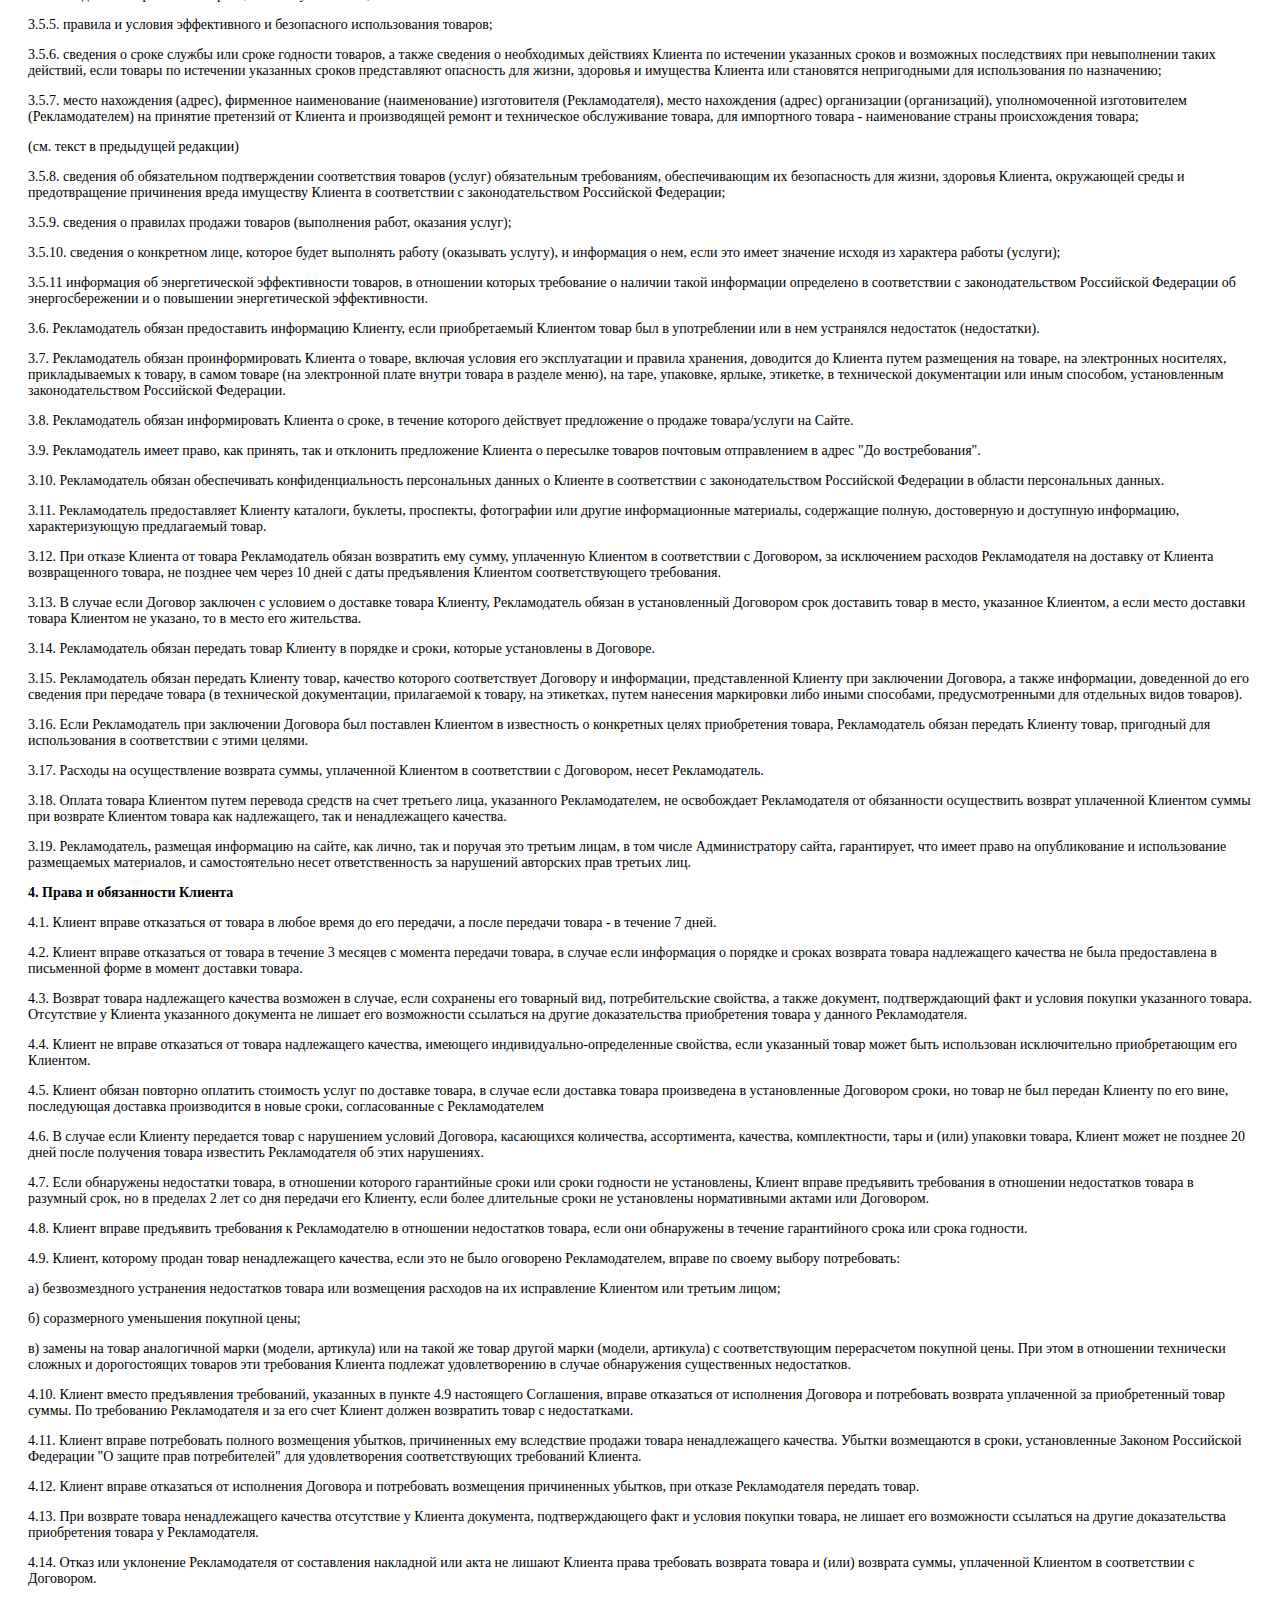
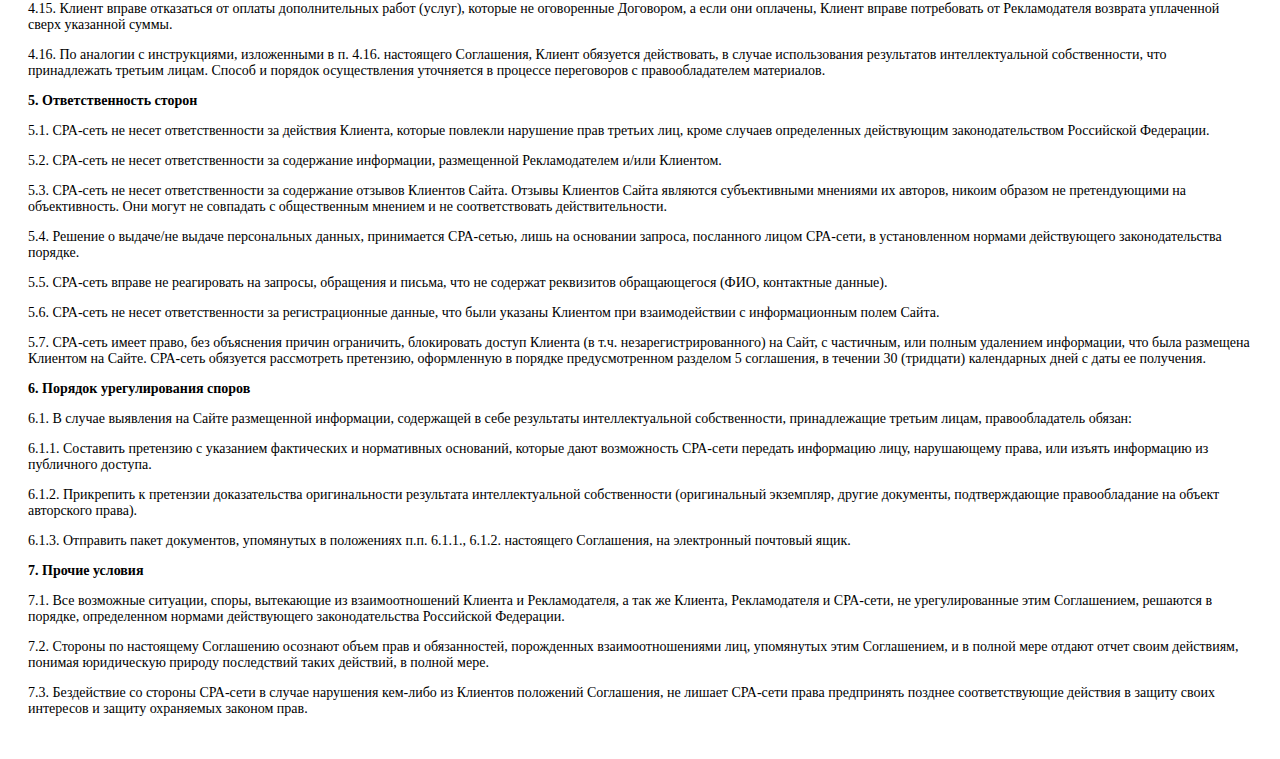
<file: agreement.html>
<html>
<head>
	<title>Пользовательское соглашение</title>
	<meta charset="UTF-8" />
</head>
<body>
<div style="padding: 20px; font-size: 14px;font-family: 'PT Sans';">
	<h1 style="font-family: 'PT Sans'; padding: 0; margin: 0; margin-bottom: 16px; font-size:19pt; font-weight: bold;">Пользовательское соглашение</h1>

	<p>Настоящее пользовательское соглашение заключается между Вами – Клиентом, Рекламодателем, Администратором сайта и СРА - сетью.
	</p>
	<p><strong>Клиент</strong> – лицо, привлекаемое методами продвижения, на приобретение/отчуждение оферов на товары и/или услуги, предлагаемые Рекламодателем, имеющие намерение заказать или приобрести либо заказывающий, приобретающий или использующий товары исключительно для личных, семейных, домашних и иных нужд, не связанных с осуществлением предпринимательской деятельности.
	</p>
	<p><strong>Рекламодатель</strong> – лицо, которое желает разместить офер в CPA-сети, с целью отчуждения определенного товара и/или услуги.
	</p>
	<p><strong>CPA-сеть</strong> (сокращение от Cost Per Action, то есть оплата за действие) – электронная среда деловой активности, в процессе которой между Рекламодателем и СРА-сетью складываются договорные взаимоотношения, в силу которых, Рекламодатель предлагает оферы на товар и/или услугу, а СРА-сеть, в свою очередь, предоставляет возможность разместить оферы на своем интернет-пространстве для поиска лиц, осуществляющих продвижение товаров/услуг рекламодателя в сети «Интернет».
	</p>
	<p><strong>Администратор сайта</strong> – лицо, указанное в качестве администратора сайта, при регистрации доменного имени, предоставляющее Рекламодателю возможность размещения информации на сайте.
	</p>
	<p><strong>Стороны</strong> – Клиент, Рекламодатель, CPA-сеть, Администратор сайта.
	</p>
	<p><strong>Сайт</strong> – интернет ресурс интернет-магазина, пребывающий под организационным управлением и принадлежащий Рекламодателю, на условиях права частной собственности.
	</p>
	<p><strong>Публичная оферта</strong> – адресованное администрацией неопределенному кругу лиц или нескольким конкретным лицам предложение, которое определенно, конкретно и выражает намерение лица, сделавшего предложение, считать себя заключившим данное пользовательское соглашение с адресатом, которым будет принято предложение.
	</p>
	<p><strong>Акцепт</strong> – полное принятие одной из Сторон условий публичной оферты СРА-сети на заключение данного пользовательского соглашения. Акцептированием публичной оферты происходит в момент начала пользования Сайтом (в том числе в ознакомительных целях) и его сервисами (услугами).
	</p>
	<p><strong>1. Общие положения</strong>
	</p>
	<p>1.1. Настоящее Пользовательское соглашение (далее по тексту – «Соглашение») определяет общие правила посещения, использования сервисов и нормы общего поведения на Сайте Клиентом и регулирует гражданско-правовые взаимоотношения, которые складываются между Клиентом и Рекламодателем, а также Клиентом, Рекламодателем и СРА-сетью в процессе их взаимодействия.
	</p>
	<p>1.2. Настоящее Соглашение может быть изменено по решению CPA-сети и/или Рекламодателя, в одностороннем порядке. CPA-сеть и/или Рекламодатель не несет обязательства личного уведомления Клиента о таких изменениях. Новая редакция Соглашения вступает в силу, с момента приобретения товара/услуги Рекламодателя Клиентом.
	</p>
	<p>1.3. Условия Соглашения распространяются на всех Клиентов сайта, без исключений.
	</p>
	<p>1.4. Клиент, начиная пользоваться Сайтом, подтверждает факт того, что ознакомился с положениями настоящего Соглашения в здравом уме и при ясной памяти, понимает их в полной мере и принимает условия пользования Сайтом в полной мере. При несогласии с положениями настоящего Соглашения (частично или в целом), лицо, выразившее такую волю, не имеет право пользоваться информационным полем Сайта.
	</p>
	<p><strong>2. Регуляция взаимодействия сторон</strong>
	</p>
	<p>2.1. Реализация предоставленных Сайтом услуг и (или) возможностей не предоставляет Клиенту каких-либо исключительных прав и привилегий.
	</p>
	<p>2.2. Стороны настоящего Соглашения достигли согласия о том, что СРА-сеть вправе размещать на Сайте рекламные блоки, баннеры, объявления в любых его областях, в том числе там, где размещается информация опубликованная Клиентом, без дополнительного согласия Клиента.
	</p>
	<p>2.3. Информация, размещаемая на Сайте СРА-сетью, за исключением информации размещаемой по поручению, либо лично Рекламодателем, является результатом интеллектуальной деятельности СРА-сети и все имущественные и личные неимущественные права на такую информацию, принадлежат СРА-сети, до тех пор, пока не будет установлено иное. При этом у Клиента не возникает, каких-либо исключительных прав на результат интеллектуальной деятельности СРА-сети, выраженной в графической, текстовой, аудио-видео форме, размещаемой СРА-сетью на Сайте.
	</p>
	<p>2.4. СРА-сеть не несет обязательств по защите нарушенных прав Клиента, в контексте урегулирования возникших на этой почве споров, в том числе, в судебном порядке.
	</p>
	<p>2.5. СРА-сеть не является владельцем/изготовителем товаров и/или услуг, размещаемых на Сайте и не несет ответственности за нарушение прав Клиента. Целью СРА-сети по настоящему Соглашению является сбор статистической информации о количестве потенциальных клиентов, заинтересованных в приобретении товаров и/или услуг, разрешенными Рекламодателем методами.
	</p>
	<p>2.6. Нарушение Клиентом или Рекламодателем авторских прав, принадлежащих СРА-сети и (или) другим лицам, влечет для нарушителя ответственность, предусмотренную положениями действующего законодательства Российской Федерации.
	</p>
	<p>2.7. В случае выявления нарушения авторских прав Клиентом, путем незаконного размещения не принадлежащих Клиенту материалов, СРА-сеть изымает из свободного доступа такие материалы, по первому требованию законного правообладателя.
	</p>
	<p>2.8. Клиенту запрещается размещать на Сайте информацию, которая прямо, или косвенно содержит в себе общепринятые признаки порнографии, оскорбляющую, ущемляющую, наносящую ущерб чьему-либо достоинству, содержащую призывы к насилию, бесчинству и другим действиям, влекущим нарушения норм действующего законодательства, определенной территориальной юрисдикции, содержащую вредоносное программное обеспечение и (или) другую информацию, которая может принести вред третьим лицам.
	</p>
	<p>2.9. В случае нарушения условий п. 2.8. настоящего Соглашения и невыполнения требований СРА-сети, в том числе по изъятию такой информацию из публичного доступа, Клиенты Сайта несут ответственность, предусмотренную положениями настоящего Соглашения и(или) действующего законодательства Российской Федерации. СРА-сеть в таком случае, имеет право убрать упомянутую в п. 2.8. информацию самостоятельно.
	</p>
	<p>2.10. СРА-сеть не несет ответственности за результаты посещения Клиентом сторонних (внешних) ресурсов, ссылки на которые могут быть размещены на Сайте. Под результатами понимается любой результат вне зависимости от его характера, а также тот, от наступления которого Клиент понес какие-либо материальные убытки, моральный ущерб и другие негативные проявления.
	</p>
	<p>2.11. Порядок ведения торговли дистанционным путем, права и обязанности Сторон соглашения, а также третьих лиц, особые требования к процессам взаимодействия Сторон и оформления рекламных площадок, регулируются в нормативном порядке – Федеральным Законом «О Рекламе», Правилами ведения торговли дистанционным путем, утвержденными Постановлением Правительства Российской Федерации №612 от 27.09.2007, а также другими нормативными актами и настоящим Соглашением.
	</p>
	<p><strong>3. Права и обязанности Рекламодателя</strong>
	</p>
	<p>3.1. Рекламодатель обязан предложить Клиенту услуги по доставке товаров путем их пересылки почтовыми отправлениями или перевозки с указанием используемого способа доставки и вида транспорта.
	</p>
	<p>3.2. Рекламодатель обязан сообщить Клиенту о необходимости использования квалифицированных специалистов по подключению, наладке и пуску в эксплуатацию технически сложных товаров, которые по техническим требованиям не могут быть пущены в эксплуатацию без участия соответствующих специалистов.
	</p>
	<p>3.3. Рекламодатель не вправе без согласия Клиента выполнять дополнительные работы (оказывать услуги) за плату.
	</p>
	<p>3.4. Рекламодатель обязан до заключения договора розничной купли-продажи (далее – «Договор») предоставить Клиенту информацию об основных потребительских свойствах товара и адресе (месте нахождения) Рекламодателя, о месте изготовления товара, полном фирменном наименовании (наименовании) Рекламодателя, о цене и об условиях приобретения товара, о его доставке, сроке службы, сроке годности и гарантийном сроке, о порядке оплаты товара, а также о сроке, в течение которого действует предложение о заключении Договора.
	</p>
	<p>3.5. Рекламодатель в момент доставки товара обязан довести до сведения Клиента в письменной форме следующую информацию (для импортных товаров - на русском языке):
	</p>
	<p>3.5.1. наименование технического регламента или иное обозначение, установленное законодательством Российской Федерации о техническом регулировании и свидетельствующее об обязательном подтверждении соответствия товара;
	</p>
	<p>3.5.2. сведения об основных потребительских свойствах товара (работ, услуг), а в отношении продуктов питания - сведения о составе (в том числе наименование использованных в процессе изготовления продуктов питания пищевых добавок, биологически активных добавок, информация о наличии в продуктах питания компонентов, полученных с применением генно-инженерно-модифицированных организмов), пищевой ценности, назначении, об условиях применения и хранения продуктов питания, о способах изготовления готовых блюд, весе (объеме), дате и месте изготовления и упаковки (расфасовки) продуктов питания, а также сведения о противопоказаниях для их применения при отдельных заболеваниях;
	</p>
	<p>3.5.3. цена в рублях и условия приобретения товара (выполнения работ, оказания услуг);
	</p>
	<p>3.5.4. сведения о гарантийном сроке, если он установлен;
	</p>
	<p>3.5.5. правила и условия эффективного и безопасного использования товаров;
	</p>
	<p>3.5.6. сведения о сроке службы или сроке годности товаров, а также сведения о необходимых действиях Клиента по истечении указанных сроков и возможных последствиях при невыполнении таких действий, если товары по истечении указанных сроков представляют опасность для жизни, здоровья и имущества Клиента или становятся непригодными для использования по назначению;
	</p>
	<p>3.5.7. место нахождения (адрес), фирменное наименование (наименование) изготовителя (Рекламодателя), место нахождения (адрес) организации (организаций), уполномоченной изготовителем (Рекламодателем) на принятие претензий от Клиента и производящей ремонт и техническое обслуживание товара, для импортного товара - наименование страны происхождения товара;
	</p>
	<p>(см. текст в предыдущей редакции)
	</p>
	<p>3.5.8. сведения об обязательном подтверждении соответствия товаров (услуг) обязательным требованиям, обеспечивающим их безопасность для жизни, здоровья Клиента, окружающей среды и предотвращение причинения вреда имуществу Клиента в соответствии с законодательством Российской Федерации;
	</p>
	<p>3.5.9. сведения о правилах продажи товаров (выполнения работ, оказания услуг);
	</p>
	<p>3.5.10. сведения о конкретном лице, которое будет выполнять работу (оказывать услугу), и информация о нем, если это имеет значение исходя из характера работы (услуги);
	</p>
	<p>3.5.11 информация об энергетической эффективности товаров, в отношении которых требование о наличии такой информации определено в соответствии с законодательством Российской Федерации об энергосбережении и о повышении энергетической эффективности.
	</p>
	<p>3.6. Рекламодатель обязан предоставить информацию Клиенту, если приобретаемый Клиентом товар был в употреблении или в нем устранялся недостаток (недостатки).
	</p>
	<p>3.7. Рекламодатель обязан проинформировать Клиента о товаре, включая условия его эксплуатации и правила хранения, доводится до Клиента путем размещения на товаре, на электронных носителях, прикладываемых к товару, в самом товаре (на электронной плате внутри товара в разделе меню), на таре, упаковке, ярлыке, этикетке, в технической документации или иным способом, установленным законодательством Российской Федерации.
	</p>
	<p>3.8. Рекламодатель обязан информировать Клиента о сроке, в течение которого действует предложение о продаже товара/услуги на Сайте.
	</p>
	<p>3.9. Рекламодатель имеет право, как принять, так и отклонить предложение Клиента о пересылке товаров почтовым отправлением в адрес "До востребования".
	</p>
	<p>3.10. Рекламодатель обязан обеспечивать конфиденциальность персональных данных о Клиенте в соответствии с законодательством Российской Федерации в области персональных данных.
	</p>
	<p>3.11. Рекламодатель предоставляет Клиенту каталоги, буклеты, проспекты, фотографии или другие информационные материалы, содержащие полную, достоверную и доступную информацию, характеризующую предлагаемый товар.
	</p>
	<p>3.12. При отказе Клиента от товара Рекламодатель обязан возвратить ему сумму, уплаченную Клиентом в соответствии с Договором, за исключением расходов Рекламодателя на доставку от Клиента возвращенного товара, не позднее чем через 10 дней с даты предъявления Клиентом соответствующего требования.
	</p>
	<p>3.13. В случае если Договор заключен с условием о доставке товара Клиенту, Рекламодатель обязан в установленный Договором срок доставить товар в место, указанное Клиентом, а если место доставки товара Клиентом не указано, то в место его жительства.
	</p>
	<p>3.14. Рекламодатель обязан передать товар Клиенту в порядке и сроки, которые установлены в Договоре.
	</p>
	<p>3.15. Рекламодатель обязан передать Клиенту товар, качество которого соответствует Договору и информации, представленной Клиенту при заключении Договора, а также информации, доведенной до его сведения при передаче товара (в технической документации, прилагаемой к товару, на этикетках, путем нанесения маркировки либо иными способами, предусмотренными для отдельных видов товаров).
	</p>
	<p>3.16. Если Рекламодатель при заключении Договора был поставлен Клиентом в известность о конкретных целях приобретения товара, Рекламодатель обязан передать Клиенту товар, пригодный для использования в соответствии с этими целями.
	</p>
	<p>3.17. Расходы на осуществление возврата суммы, уплаченной Клиентом в соответствии с Договором, несет Рекламодатель.
	</p>
	<p>3.18. Оплата товара Клиентом путем перевода средств на счет третьего лица, указанного Рекламодателем, не освобождает Рекламодателя от обязанности осуществить возврат уплаченной Клиентом суммы при возврате Клиентом товара как надлежащего, так и ненадлежащего качества.
	</p>
	<p>3.19. Рекламодатель, размещая информацию на сайте, как лично, так и поручая это третьим лицам, в том числе Администратору сайта, гарантирует, что имеет право на опубликование и использование размещаемых материалов, и самостоятельно несет ответственность за нарушений авторских прав третьих лиц.
	</p>
	<p><strong>4. Права и обязанности Клиента</strong>
	</p>
	<p>4.1. Клиент вправе отказаться от товара в любое время до его передачи, а после передачи товара - в течение 7 дней.
	</p>
	<p>4.2. Клиент вправе отказаться от товара в течение 3 месяцев с момента передачи товара, в случае если информация о порядке и сроках возврата товара надлежащего качества не была предоставлена в письменной форме в момент доставки товара.
	</p>
	<p>4.3. Возврат товара надлежащего качества возможен в случае, если сохранены его товарный вид, потребительские свойства, а также документ, подтверждающий факт и условия покупки указанного товара. Отсутствие у Клиента указанного документа не лишает его возможности ссылаться на другие доказательства приобретения товара у данного Рекламодателя.
	</p>
	<p>4.4. Клиент не вправе отказаться от товара надлежащего качества, имеющего индивидуально-определенные свойства, если указанный товар может быть использован исключительно приобретающим его Клиентом.
	</p>
	<p>4.5. Клиент обязан повторно оплатить стоимость услуг по доставке товара, в случае если доставка товара произведена в установленные Договором сроки, но товар не был передан Клиенту по его вине, последующая доставка производится в новые сроки, согласованные с Рекламодателем
	</p>
	<p>4.6. В случае если Клиенту передается товар с нарушением условий Договора, касающихся количества, ассортимента, качества, комплектности, тары и (или) упаковки товара, Клиент может не позднее 20 дней после получения товара известить Рекламодателя об этих нарушениях.
	</p>
	<p>4.7. Если обнаружены недостатки товара, в отношении которого гарантийные сроки или сроки годности не установлены, Клиент вправе предъявить требования в отношении недостатков товара в разумный срок, но в пределах 2 лет со дня передачи его Клиенту, если более длительные сроки не установлены нормативными актами или Договором.
	</p>
	<p>4.8. Клиент вправе предъявить требования к Рекламодателю в отношении недостатков товара, если они обнаружены в течение гарантийного срока или срока годности.
	</p>
	<p>4.9. Клиент, которому продан товар ненадлежащего качества, если это не было оговорено Рекламодателем, вправе по своему выбору потребовать:
	</p>
	<p>а) безвозмездного устранения недостатков товара или возмещения расходов на их исправление Клиентом или третьим лицом;
	</p>
	<p>б) соразмерного уменьшения покупной цены;
	</p>
	<p>в) замены на товар аналогичной марки (модели, артикула) или на такой же товар другой марки (модели, артикула) с соответствующим перерасчетом покупной цены. При этом в отношении технически сложных и дорогостоящих товаров эти требования Клиента подлежат удовлетворению в случае обнаружения существенных недостатков.
	</p>
	<p>4.10. Клиент вместо предъявления требований, указанных в пункте 4.9 настоящего Соглашения, вправе отказаться от исполнения Договора и потребовать возврата уплаченной за приобретенный товар суммы. По требованию Рекламодателя и за его счет Клиент должен возвратить товар с недостатками.
	</p>
	<p>4.11. Клиент вправе потребовать полного возмещения убытков, причиненных ему вследствие продажи товара ненадлежащего качества. Убытки возмещаются в сроки, установленные Законом Российской Федерации "О защите прав потребителей" для удовлетворения соответствующих требований Клиента.
	</p>
	<p>4.12. Клиент вправе отказаться от исполнения Договора и потребовать возмещения причиненных убытков, при отказе Рекламодателя передать товар.
	</p>
	<p>4.13. При возврате товара ненадлежащего качества отсутствие у Клиента документа, подтверждающего факт и условия покупки товара, не лишает его возможности ссылаться на другие доказательства приобретения товара у Рекламодателя.
	</p>
	<p>4.14. Отказ или уклонение Рекламодателя от составления накладной или акта не лишают Клиента права требовать возврата товара и (или) возврата суммы, уплаченной Клиентом в соответствии с Договором.
	</p>
	<p>4.15. Клиент вправе отказаться от оплаты дополнительных работ (услуг), которые не оговоренные Договором, а если они оплачены, Клиент вправе потребовать от Рекламодателя возврата уплаченной сверх указанной суммы.
	</p>
	<p>4.16. По аналогии с инструкциями, изложенными в п. 4.16. настоящего Соглашения, Клиент обязуется действовать, в случае использования результатов интеллектуальной собственности, что принадлежать третьим лицам. Способ и порядок осуществления уточняется в процессе переговоров с правообладателем материалов.
	</p>
	<p><strong>5. Ответственность сторон</strong>
	</p>
	<p>5.1. СРА-сеть не несет ответственности за действия Клиента, которые повлекли нарушение прав третьих лиц, кроме случаев определенных действующим законодательством Российской Федерации.
	</p>
	<p>5.2. СРА-сеть не несет ответственности за содержание информации, размещенной Рекламодателем и/или Клиентом.
	</p>
	<p>5.3. СРА-сеть не несет ответственности за содержание отзывов Клиентов Сайта. Отзывы Клиентов Сайта являются субъективными мнениями их авторов, никоим образом не претендующими на объективность. Они могут не совпадать с общественным мнением и не соответствовать действительности.
	</p>
	<p>5.4. Решение о выдаче/не выдаче персональных данных, принимается СРА-сетью, лишь на основании запроса, посланного лицом СРА-сети, в установленном нормами действующего законодательства порядке.
	</p>
	<p>5.5. СРА-сеть вправе не реагировать на запросы, обращения и письма, что не содержат реквизитов обращающегося (ФИО, контактные данные).
	</p>
	<p>5.6. СРА-сеть не несет ответственности за регистрационные данные, что были указаны Клиентом при взаимодействии с информационным полем Сайта.
	</p>
	<p>5.7. СРА-сеть имеет право, без объяснения причин ограничить, блокировать доступ Клиента (в т.ч. незарегистрированного) на Сайт, с частичным, или полным удалением информации, что была размещена Клиентом на Сайте. СРА-сеть обязуется рассмотреть претензию, оформленную в порядке предусмотренном разделом 5 соглашения, в течении 30 (тридцати) календарных дней с даты ее получения.
	</p>
	<p><strong>6. Порядок урегулирования споров</strong>
	</p>
	<p>6.1. В случае выявления на Сайте размещенной информации, содержащей в себе результаты интеллектуальной собственности, принадлежащие третьим лицам, правообладатель обязан:
	</p>
	<p>6.1.1. Составить претензию с указанием фактических и нормативных оснований, которые дают возможность СРА-сети передать информацию лицу, нарушающему права, или изъять информацию из публичного доступа.
	</p>
	<p>6.1.2. Прикрепить к претензии доказательства оригинальности результата интеллектуальной собственности (оригинальный экземпляр, другие документы, подтверждающие правообладание на объект авторского права).
	</p>
	<p>6.1.3. Отправить пакет документов, упомянутых в положениях п.п. 6.1.1., 6.1.2. настоящего Соглашения, на электронный почтовый ящик.</a>
	</p>
	<p><strong>7. Прочие условия</strong>
	</p>
	<p>7.1. Все возможные ситуации, споры, вытекающие из взаимоотношений Клиента и Рекламодателя, а так же Клиента, Рекламодателя и СРА-сети, не урегулированные этим Соглашением, решаются в порядке, определенном нормами действующего законодательства Российской Федерации.
	</p>
	<p>7.2. Стороны по настоящему Соглашению осознают объем прав и обязанностей, порожденных взаимоотношениями лиц, упомянутых этим Соглашением, и в полной мере отдают отчет своим действиям, понимая юридическую природу последствий таких действий, в полной мере.
	</p>
	<p>7.3. Бездействие со стороны СРА-сети в случае нарушения кем-либо из Клиентов положений Соглашения, не лишает СРА-сети права предпринять позднее соответствующие действия в защиту своих интересов и защиту охраняемых законом прав.
	</p>
</body>
</html>
</file>
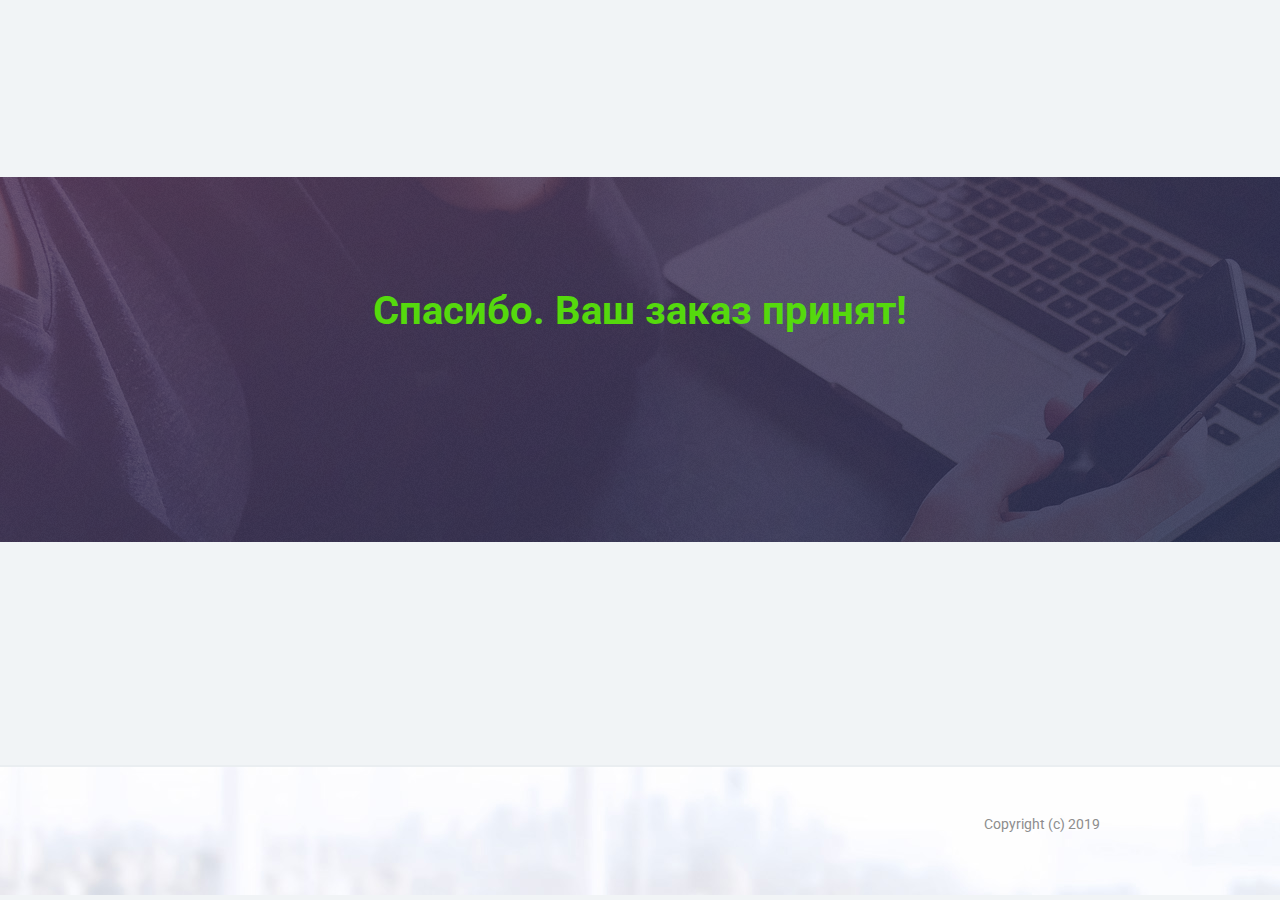
<file: call.html>
<!DOCTYPE html>
<html>
    <head>
                <title>Спасибо. Ваш заказ принят!</title>
                <meta http-equiv="Content-Type" content="text/html; charset=utf-8"/>
        <meta name="viewport" content="width=device-width, initial-scale=1.0">
        <link rel="icon" href="/assets_pages/upsells/favicon.ico" type="image/x-icon">
        <link rel="shortcut icon" href="/assets_pages/upsells/favicon.ico" type="image/x-icon">
        <link href='//fonts.googleapis.com/css?family=Roboto:400,300,500,300italic,700&subset=latin,cyrillic'
              rel='stylesheet' type='text/css'>
        <link media="all" href="/assets_pages/upsells/css/main.css?v=0.1" rel="stylesheet" type="text/css"/>
        <link media="all" href="/assets_pages/upsells/css/hint.css" rel="stylesheet" type="text/css"/>
        <script src="//ajax.googleapis.com/ajax/libs/jquery/2.1.3/jquery.min.js"></script>
        <script src="/assets_pages/upsells/js/jquery.placeholder.js"></script>
        
        <script type="text/javascript" src="/assets_pages/js/lib.js"></script>
        <script src="/assets_pages/upsells/js/init.js"></script>
        
        <script>
            $(function() {
                $('.btn_ss_holder').click(function() {
                    Lib.request('/ContactCollector/ajaxCollect', {
                        fio: '', 
                        email: $('#email_subscribe').val(), 
                        product_id: '', 
                        ip_addr: ''
                    }, function(result, data) {
                        if (!result && data)
                            return alert(data);
                        if (result)
                            $('.desc_cc_holder').html('<div class="thanks"><b>Спасибо за участие!</b><br><span>На Вашу почту выслано письмо для подтверждения подписки</span></div>');
                    });
                });
            });
        </script>
    </head>
    
    <body class="man" style="background-color: #f1f4f6;">
        <div class="first-block">
            <div class="wrapper">
                <div class="wrap">
                    <div class="top-title top-title-c">
                        <h2 style="color: #55d90d;">Спасибо. Ваш заказ принят!</h2>
                                            </div>
                </div>
            </div>
        </div>


        <div class="section footer">
            <div class="wrap clearfix">
                <div class="right"><p>Copyright (c) 2019</p></div>
            </div>
        </div>

                







    </body>
</html>
</file>
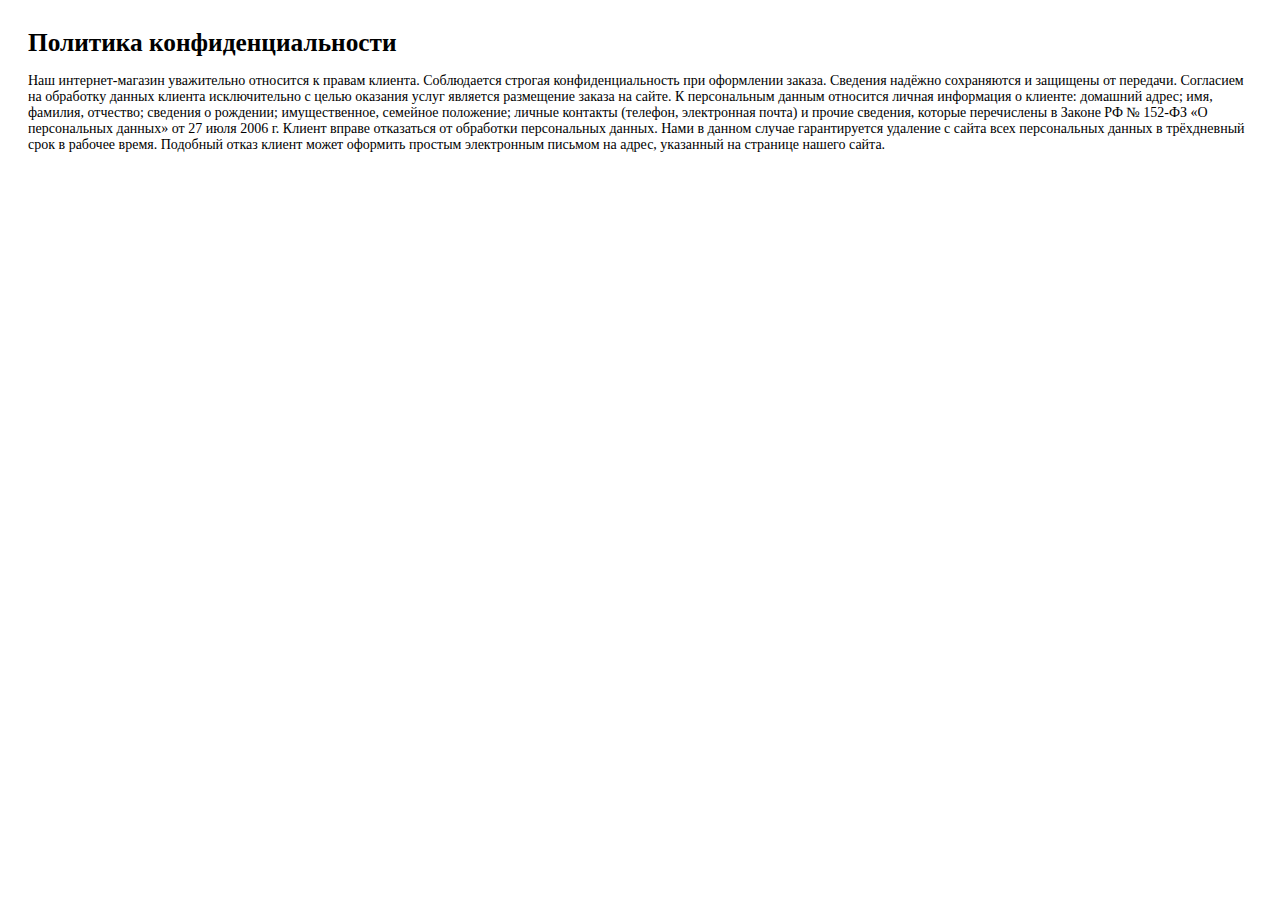
<file: politics.html>
<html>
<head>
	<title>Политика конфиденциальности</title>
<meta charset="UTF-8" />
</head>
<body>
<div style="padding: 20px; font-size: 14px;font-family: 'PT Sans';">
	<h1 style="font-family: 'PT Sans'; padding: 0; margin: 0; margin-bottom: 16px; font-size:19pt; font-weight: bold;">Политика конфиденциальности</h1>
		
Наш интернет-магазин уважительно относится к правам клиента. Соблюдается строгая конфиденциальность при оформлении заказа. Сведения надёжно сохраняются и защищены от передачи.

Согласием на обработку данных клиента исключительно с целью оказания услуг является размещение заказа на сайте.

К персональным данным относится личная информация о клиенте: домашний адрес; имя, фамилия, отчество; сведения о рождении; имущественное, семейное положение; личные контакты (телефон, электронная почта) и прочие сведения, которые перечислены в Законе РФ № 152-ФЗ «О персональных данных» от 27 июля 2006 г.

Клиент вправе отказаться от обработки персональных данных. Нами в данном случае гарантируется удаление с сайта всех персональных данных в трёхдневный срок в рабочее время. Подобный отказ клиент может оформить простым электронным письмом на адрес, указанный на странице нашего сайта.
</body>
</html>
</file>
<file: css/styles.css>
/* fonts */
@font-face {
	font-family: 'Fira Sans';
	src: url('../fonts/FiraSans-Medium.eot');
	src: url('../fonts/FiraSans-Medium.eot?#iefix') format('embedded-opentype'),
	url('../fonts/FiraSans-Medium.woff2') format('woff2'),
	url('../fonts/FiraSans-Medium.woff') format('woff'),
	url('../fonts/FiraSans-Medium.ttf') format('truetype');
	font-weight: 500;
	font-style: normal;
	font-display: swap;
}

@font-face {
	font-family: 'Fira Sans';
	src: url('../fonts/FiraSans-SemiBold.eot');
	src: url('../fonts/FiraSans-SemiBold.eot?#iefix') format('embedded-opentype'),
	url('../fonts/FiraSans-SemiBold.woff2') format('woff2'),
	url('../fonts/FiraSans-SemiBold.woff') format('woff'),
	url('../fonts/FiraSans-SemiBold.ttf') format('truetype');
	font-weight: 600;
	font-style: normal;
	font-display: swap;
}

@font-face {
	font-family: 'Fira Sans';
	src: url('../fonts/FiraSans-Bold.eot');
	src: url('../fonts/FiraSans-Bold.eot?#iefix') format('embedded-opentype'),
	url('../fonts/FiraSans-Bold.woff2') format('woff2'),
	url('../fonts/FiraSans-Bold.woff') format('woff'),
	url('../fonts/FiraSans-Bold.ttf') format('truetype');
	font-weight: 700;
	font-style: normal;
	font-display: swap;
}

@font-face {
	font-family: 'Fira Sans';
	src: url('../fonts/FiraSans-Light.eot');
	src: url('../fonts/FiraSans-Light.eot?#iefix') format('embedded-opentype'),
	url('../fonts/FiraSans-Light.woff2') format('woff2'),
	url('../fonts/FiraSans-Light.woff') format('woff'),
	url('../fonts/FiraSans-Light.ttf') format('truetype');
	font-weight: 300;
	font-style: normal;
	font-display: swap;
}

/* styles */
body {
	min-width: 480px;
	background: #88586a;
	font-family: 'Fira Sans', Arial, Helvetica, sans-serif;
	font-weight: 300;
	font-size: 17px;
	line-height: 1.5em;
	color: #000000;
	letter-spacing: 0.3px;
	cursor: default;
}

.main_wrapper {
	margin: 0 auto;
	width: 480px;
	background: #fff;
}

img {
	max-width: 100%;
	height: auto;
}

b {
	font-weight: 700;
}
.clearfix:after{
	content: '';
	display: block;
	clear: both;
}
h2.title{
	font-size: 30px;
	line-height: 1.2em;
	text-transform: uppercase;
	font-weight: 500;
	text-align: center;
	margin-bottom: 40px;
	padding: 0 10px;
}
h2.title span{
	color: #fc5bc9;
}
section{
	padding: 35px 0;
}

.сolor_theme{
	background: #ed525c;
	background: -moz-linear-gradient(top, #ed525c 0%, #e65336 100%);
	background: -webkit-linear-gradient(top, #ed525c 0%,#e65336 100%);
	background: linear-gradient(to bottom, #ed525c 0%,#e65336 100%);
}
.сolor_theme .title,
.сolor_theme .title span{
	color: #fff;
}

.main_form{
	padding: 0 20px;
}
.main_form input{
	border: none;
	width: 100%;
	display: block;
	font-family: 'Fira Sans', Arial, Helvetica, sans-serif;
	font-weight: 300;
	font-size: 18px;
	margin-bottom: 25px;
	height: 70px;
	background: #fff;
	text-align: center;
	color: #222;
	box-shadow: 0 8px 30px 0 rgba(201,201,201,0.6)
}
.main_form .button{
	margin-top: 0;
	width: 100%;
}
.main_form ::-webkit-input-placeholder {
	color: #7b7a7a;
}
.main_form ::-moz-placeholder {
	color: #7b7a7a;
}
.main_form :-moz-placeholder {
	color: #7b7a7a;
}
.main_form :-ms-input-placeholder {
	color: #7b7a7a;
}
.main_form :focus::-webkit-input-placeholder {
	color: transparent;
}
.main_form :focus::-moz-placeholder {
	color: transparent;
}
.main_form :focus:-moz-placeholder {
	color: transparent;
}
.main_form :focus:-ms-input-placeholder {
	color: transparent;
}

/* button */
.button{
	border: none;
	cursor: pointer;
	font-family: 'Fira Sans', Arial, Helvetica, sans-serif;
	font-weight: 500;
	text-transform: uppercase;
	height: 110px;
	width: 375px;
	display: block;
	line-height: 110px;
	text-decoration: none;
	text-align: center;
	background: #4ae5fb;
	background: -moz-linear-gradient(top, #4ae5fb 0%, #48c7fb 100%);
	background: -webkit-linear-gradient(top, #4ae5fb 0%,#48c7fb 100%);
	background: linear-gradient(to bottom, #4ae5fb 0%,#48c7fb 100%);
	-webkit-box-shadow: 0px 8px 20px 0 rgba(94, 216, 254, 0.6);
	-moz-box-shadow: 0px 8px 20px 0 rgba(94, 216, 254, 0.6);
	box-shadow: 0px 8px 20px 0 rgba(94, 216, 254, 0.6);
	font-size: 22px;
	letter-spacing: 2.5px;
	margin: 25px auto 0;
	color: #fff;
	position: relative;
}
.button:active{
	background: #48c7fb;
	background: -moz-linear-gradient(top, #48c7fb 0%, #4ae5fb 100%);
	background: -webkit-linear-gradient(top, #48c7fb 0%,#4ae5fb 100%);
	background: linear-gradient(to bottom, #48c7fb 0%,#4ae5fb 100%);
	top: 2px;
}



/*  offer_section   */
.offer_section{
	padding: 25px 0 35px;
	background: #ffffff url(../images/offer_bg.png) 50% 50% no-repeat;
	background: url(../images/offer_bg.png) 50% 50% no-repeat, -moz-linear-gradient(top, #ffffff 0%, #f9e7d1 25%, #fc5ac9 100%);
	background: url(../images/offer_bg.png) 50% 50% no-repeat, -webkit-linear-gradient(top, #ffffff 0%,#f9e7d1 25%,#fc5ac9 100%);
	background: url(../images/offer_bg.png) 50% 50% no-repeat, linear-gradient(to bottom, #ffffff 0%,#f9e7d1 25%,#fc5ac9 100%);
	position: relative;
}
.offer_section:before{
	content: '';
	width: 106px;
	height: 106px;
	background: url(../images/hit.png) 50% 50% no-repeat;
	display: block;
	position: absolute;
	top: 0;
	right: 0;
}

.top_menu{
	display: -webkit-box;
	display: -ms-flexbox;
	display: flex;
	-webkit-box-pack: center;
	-ms-flex-pack: center;
	justify-content: center;
	-webkit-box-align: center;
	-ms-flex-align: center;
	align-items: center;
}
.top_menu>li{
	margin: 0 15px;
}
.top_menu>li>a{
	display: block;
	text-transform: uppercase;
	color: #000;
	font-size: 14px;
	line-height: 1.3em;
	text-decoration: none;
	border-bottom: 1px solid #000;
}

.main_title{
	text-transform: uppercase;
	text-align: center;
	font-size: 52px;
	line-height: 1.1em;
	font-weight: 300;
	margin-top: 20px;
}
.main_title:after{
	content: '. . .';
	display: block;
	margin: 0 auto;
	color: #fc60c9;
	font-size: 30px;
	line-height: 1em;
	font-weight: 700;
}

.main_subtitle{
	margin-top: 20px;
	text-align: center;
	font-size: 26px;
	line-height: 1.3em;
	padding: 0 25px;
	font-weight: 300;
}
.main_subtitle>span{
	display: block;
	text-transform: uppercase;
	font-size: 30px;
	line-height: 1.2em;
	font-weight: 600;
}

.offer_section>img{
	display: block;
	margin: 20px auto 0;
}

.product_block{
	margin: 10px 0 40px;
	padding: 25px 0 10px;
	display: -webkit-box;
	display: -ms-flexbox;
	display: flex;
	-webkit-box-pack: justify;
	-ms-flex-pack: justify;
	justify-content: space-between;
	-webkit-box-align: start;
	-ms-flex-align: start;
	align-items: flex-start;
	position: relative;
}
.product_block:before,
.product_block:after{
	content: '';
	display: block;
	width: 99px;
	position: absolute;
	background: url(../images/arrows.png) 50% 0% no-repeat;
}
.product_block:before{
	height: 26px;
	top: 0;
	left: 50%;
	margin-left: -48px;
}
.product_block:after{
	height: 38px;
	background-position: 50% 100%;
	bottom: 0;
	left: 50%;
	margin-left: -48px;
}

.ofr_bull{
	width: 225px;
	padding: 20px 10px 0;
}
.ofr_bull>li{
	padding-left: 35px;
	text-transform: uppercase;
	font-size: 16px;
	line-height: 1.4em;
	font-weight: 500;
	margin-bottom: 22px;
	position: relative;
}
.ofr_bull>li:before{
	content: '';
	width: 25px;
	height: 26px;
	background: url(../images/check1.png) 50% 50% no-repeat;
	position: absolute;
	top: 0;
	left: 0;
}

.sale{
	width: 84px;
	height: 84px;
	border-radius: 50%;
	background: #ffca12;
	background: -moz-linear-gradient(left, #ffca12 0%, #ffd927 100%);
	background: -webkit-linear-gradient(left, #ffca12 0%,#ffd927 100%);
	background: linear-gradient(to right, #ffca12 0%,#ffd927 100%);
	position: absolute;
	top: 840px;
	left: 40px;
	font-size: 15px;
	line-height: 1.2em;
	text-align: center;
	padding-top: 18px;
	text-transform: uppercase;
}
.sale>span{
	font-weight: 500;
	font-size: 28px;
	line-height: 1.1em;
	display: block;
}

.price_block>p{
	text-align: center;
	text-transform: uppercase;
	color: #fff;
	font-size: 33px;
	line-height: 1.1em;
	font-weight: 500;
	margin-bottom: 20px;
}
.price_block .price{
	display: -webkit-box;
	display: -ms-flexbox;
	display: flex;
	-webkit-box-pack: center;
	-ms-flex-pack: center;
	justify-content: center;
	-webkit-box-align: center;
	-ms-flex-align: center;
	align-items: center;
}
.price>p{
	line-height: 1.3em;
	font-size: 16px;
	font-weight: 500;
	margin: 0 35px;
}
.price .old{
	font-size: 26px;
	line-height: 1.1em;
	position: relative;
	font-weight: 600;
}
.price .old:before{
	content: '';
	width: 120%;
	height: 3px;
	background: #fff;
	transform: rotate(-10deg);
	position: absolute;
	top: 50%;
	margin-top: -1px;
	left: -10%;
}
.price .new{
	font-size: 46px;
	line-height: 1.1em;
	color: #fff;
	font-weight: 600;
}
.price small{
	font-size: 0.7em;
}

.prod_count{
	text-align: center;
	color: #fff;
	margin-top: 20px;
}
.prod_count>span{
	font-weight: 500;
	color: #ffce13;
}



/*nopad*/
.nopad{
	padding: 0;
}
.nopad>img{
	display: block;
}



/*sect1*/
.sect1 .title,
.sect7 .title{
	text-transform: none;
	font-size: 28px;
}
.sect1 .title>span,
.sect7 .title>span{
	display: block;
	text-transform: uppercase;
	padding-top: 40px;
	background: url(../images/stars.png) 50% 0% no-repeat;
}

.inst_block{
	margin-bottom: 40px;
	font-family: Arial, Helvetica, sans-serif;
	letter-spacing: normal;
	font-weight: 400;
}
.inst_block:last-child{
	margin-bottom: 0;
}
.inst_block img{
	display: block;
	margin: 0;
}
.inst_block .author_info{
	margin-bottom: 16px;
	position: relative;
	display: -webkit-box;
	display: -ms-flexbox;
	display: flex;
	-webkit-box-pack: center;
	-ms-flex-pack: center;
	justify-content: center;
	-webkit-box-align: center;
	-ms-flex-align: center;
	align-items: center;
}
.inst_block .author_info:after{
	content: '...';
	font-size: 28px;
	line-height: 28px;
	font-weight: 500;
	font-family: 'Fira Sans', Arial, sans-serif;
	position: absolute;
	top: 50%;
	margin-top: -24px;
	right: 20px;
	letter-spacing: 1px;
}
.inst_block .author_info .text{
	padding-left: 15px;
	width: 360px;
}
.inst_block .author_info .name{
	font-size: 21px;
	line-height: 1.2em;
	margin-bottom: 3px;
}
.inst_block .author_info .name.verified:after{
	content: '';
	width: 18px;
	height: 17px;
	background: url(../images/verified.png) 50% 50% no-repeat;
	display: inline-block;
	vertical-align: middle;
	margin: -3px 0 0 7px;
}
.inst_block .author_info .info>span{
	font-size: 13px;
	line-height: 1.2em;
	display: inline-block;
	margin-right: 23px;
}
.inst_block .likes{
	font-weight: 700;
	padding: 45px 20px 0;
	background: url(../images/inst_icons.png) 50% 0% no-repeat;
	margin-top: 20px;
	font-size: 18px;
	line-height: 1.1em;
}
.inst_block>.text{
	padding: 0 20px;
	margin-top: 5px;
	font-size: 16px;
	line-height: 1.4em;
}
.inst_block>.text>span{
	color: #003569;
	font-weight: 600;
}

.author_info.ver2{
	-webkit-box-align: start;
	-ms-flex-align: start;
	align-items: flex-start;
}
.author_info.ver2 .text{
	padding-top: 10px;
}
.author_info .info2{
	margin-top: 5px;
}
.author_info .info2>p{
	font-size: 13px;
	line-height: 1.2em;
}



/*sect2*/
.sect2{
	background: #ffffff;
	background: -moz-linear-gradient(top, #ffffff 0%, #f9e7d1 25%, #fc5ac9 100%);
	background: -webkit-linear-gradient(top, #ffffff 0%,#f9e7d1 25%,#fc5ac9 100%);
	background: linear-gradient(to bottom, #ffffff 0%,#f9e7d1 25%,#fc5ac9 100%);
}
.benef1{
	display: -webkit-box;
	display: -ms-flexbox;
	display: flex;
	-webkit-box-pack: center;
	-ms-flex-pack: center;
	justify-content: center;
	-ms-flex-wrap: wrap;
	flex-wrap: wrap;
}
.benef1>li{
	width: 50%;
	padding: 0 10px;
	font-weight: 500;
	font-size: 18px;
	text-align: center;
	margin-bottom: 30px;
}
.benef1>li>img{
	display: block;
	margin: 0 auto 15px;
	border-radius: 50%;
	box-shadow: 0 4px 12px 0 rgba(0,0,0,0.3);
}

.sect2 .alert{
	width: 450px;
	background: rgba(255,255,255,0.4);
	padding: 10px;
	text-align: center;
	font-weight: 500;
	font-size: 20px;
	margin: 0 auto 25px;
}
.sect2>p{
	padding: 0 30px;
	margin-bottom: 25px;
}



/*sect3*/
.sect3{
	background: #ffffff;
	background: -moz-linear-gradient(top, #ffffff 24%, #ffffff 25%, #f9e7d1 50%, #fc5ac9 100%);
	background: -webkit-linear-gradient(top, #ffffff 24%,#ffffff 25%,#f9e7d1 50%,#fc5ac9 100%);
	background: linear-gradient(to bottom, #ffffff 24%,#ffffff 25%,#f9e7d1 50%,#fc5ac9 100%);
}
.sect3>p{
	padding: 0 30px;
	margin-bottom: 25px;
}
.sect3>img{
	display: block;
	margin: 0 auto 30px;
	border-radius: 4px;
	box-shadow: 0 4px 12px 0 rgba(0,0,0,0.3);
}


/*sect4*/
.sect4{
	background: #ffffff;
	background: -moz-linear-gradient(top, #ffffff 24%, #ffffff 50%, #f9e7d1 65%, #fc5ac9 100%);
	background: -webkit-linear-gradient(top, #ffffff 24%,#ffffff 50%,#f9e7d1 65%,#fc5ac9 100%);
	background: linear-gradient(to bottom, #ffffff 24%,#ffffff 50%,#f9e7d1 65%,#fc5ac9 100%);
}
.sect4 .benef1>li{
	font-weight: 300;
	font-size: 17px;
	padding: 0 15px;
}



/*sect5*/
.sect5{
	background: #ffffff;
	background: -moz-linear-gradient(top, #ffffff 24%, #ffffff 25%, #f9e7d1 50%, #fc5ac9 100%);
	background: -webkit-linear-gradient(top, #ffffff 24%,#ffffff 25%,#f9e7d1 50%,#fc5ac9 100%);
	background: linear-gradient(to bottom, #ffffff 24%,#ffffff 25%,#f9e7d1 50%,#fc5ac9 100%);
}
.list2{
	padding: 0 25px 0 30px;
}
.list2>li{
	padding-left: 45px;
	position: relative;
	margin-bottom: 20px;
}
.list2>li:last-child{
	margin-bottom: 0;
}
.list2>li:before{
	content: '';
	width: 25px;
	height: 26px;
	background: url(../images/check2.png) 50% 50% no-repeat;
	position: absolute;
	top: 0;
	left: 0;
}

.sect5 .alert{
	width: 420px;
	background: #fff url(../images/s5_img1.jpg) 50% 0% no-repeat;
	padding: 0 0 30px;
	margin: 30px auto 0;
	border-radius: 4px;
	overflow: hidden;
}
.sect5 .alert>p{
	background: rgba(255,255,255,0.8);
	font-weight: 500;
	text-align: center;
	font-size: 16px;
	line-height: 1.4em;
	padding: 6px 10px;
}
.sect5 .alert .button{
	margin-top: 220px;
}



/*sect6*/
.sect6{
	padding-top: 20px;
	background: #fc5ac9;
	background: -moz-linear-gradient(top, #fc5ac9 0%, #f9e7d1 50%, #ffffff 75%);
	background: -webkit-linear-gradient(top, #fc5ac9 0%,#f9e7d1 50%,#ffffff 75%);
	background: linear-gradient(to bottom, #fc5ac9 0%,#f9e7d1 50%,#ffffff 75%);
}
.sect6 .action{
	width: 280px;
	margin: 0 auto 40px;
	padding-left: 60px;
	color: #fff;
	font-size: 28px;
	line-height: 1.3em;
	font-weight: 500;
	text-transform: uppercase;
	background: url(../images/action_icon.png) 0% 50% no-repeat;
}
.sect6>p{
	padding: 0 30px 0 50px;
	font-size: 18px;
	font-weight: 500;
	margin-bottom: 20px;
}
.sect6 .img{
	margin-top: 30px;
	position: relative;
}
.sect6 .img>img{
	display: block;
	margin: 0 auto;
	border-radius: 12px;
	box-shadow: 0 4px 12px 0 rgba(0,0,0,0.3);
}
.sect6 .img .orig,
.sect6 .img .fake{
	width: 66px;
	height: 66px;
	line-height: 66px;
	text-align: center;
	border-radius: 50%;
	font-size: 10px;
	color: #fff;
	font-weight: 500;
	text-transform: uppercase;
	position: absolute;
	top: 50%;
	margin-top: -33px;
}
.sect6 .img .orig{
	background: #fc6cc9;
	left: 35px;
}
.sect6 .img .fake{
	background: #939192;
	right: 35px;
}
.sect6 .button{
	margin-top: 35px;
}



/*sect8*/
.sect8{
	padding-bottom: 0;
}
.sect8 .title{
	padding-top: 55px;
	background: url(../images/rev_icon.png) 50% 0% no-repeat;
	margin-bottom: 20px;
}
.sect8>p{
	padding: 0 30px;
	text-align: center;
	margin-bottom: 25px;
}

.reviews_block{
	background: #fc5ac9;
	background: -moz-linear-gradient(top, #fc5ac9 0%, #f9e7d1 50%, #ffffff 75%);
	background: -webkit-linear-gradient(top, #fc5ac9 0%,#f9e7d1 50%,#ffffff 75%);
	background: linear-gradient(to bottom, #fc5ac9 0%,#f9e7d1 50%,#ffffff 75%);
	padding: 55px 0 10px;
}
.rev_item>img{
	border-radius: 6px;
	display: block;
	margin: 0 auto 20px;
	box-shadow: 0 4px 12px 0 rgba(0,0,0,0.3);
}
.owl-carousel .owl-item img{
	width: auto;
}
.reviews_block .button{
	margin-top: 30px;
}
.reviews .owl-dots{
	font-size: 0;
	position: absolute;
	width: 100%;
	top: -32px;
	text-align: center;
}
.reviews .owl-dot{
	width: 8px;
	height: 8px;
	background: #fff;
	border-radius: 50%;
	display: inline-block;
	vertical-align: top;
	margin: 0 6px;
}
.reviews .owl-dot.active{
	background: #4ae4fb;
}
.reviews .owl-prev,
.reviews .owl-next{
	width: 38px;
	height: 38px;
	background: #4ae4fb url(../images/rev_arrow.png) 0% 50% no-repeat;
	position: absolute;
	border-radius: 50%;
	top: 50%;
	margin-top: -36px;
}
.reviews .owl-prev{
	left: 12px;
}
.reviews .owl-next{
	background-position: 100% 50%;
	right: 12px;
}


/*sect9*/
.order_list{
	padding: 25px 20px 0;
}
.order_list>li{
	display: -webkit-box;
	display: -ms-flexbox;
	display: flex;
	-webkit-box-pack: center;
	-ms-flex-pack: center;
	justify-content: center;
	-webkit-box-align: center;
	-ms-flex-align: center;
	align-items: center;
	position: relative;
	background: #fff;
	box-shadow: 0 6px 30px 0 rgba(0,0,0,0.15);
	margin-bottom: 50px;
	min-height: 170px;
}
.order_list>li:last-child{
	margin-bottom: 0;
}
.order_list>li>span{
	width: 50px;
	height: 50px;
	line-height: 50px;
	text-align: center;
	color: #fff;
	font-size: 30px;
	font-weight: 600;
	position: absolute;
	top: -25px;
	left: 50%;
	margin-left: -25px;
	background: #fd92d8;
	background: -moz-linear-gradient(top, #fd92d8 0%, #fc5cc9 100%);
	background: -webkit-linear-gradient(top, #fd92d8 0%,#fc5cc9 100%);
	background: linear-gradient(to bottom, #fd92d8 0%,#fc5cc9 100%);
	border-radius: 50%;
}
.order_list>li .left{
	width: 170px;
}
.order_list>li .left>img{
	display: block;
	margin: 0 auto;
}
.order_list>li .right{
	width: 270px;
	padding: 10px 20px 0 10px;
}
.order_list .button{
	width: 135px;
	height: 62px;
	line-height: 62px;
	margin: 0 auto;
	font-size: 15px;
}
.order_list .button:after{
	content: '';
	width: 40px;
	height: 50px;
	background: url(../images/cursor.png) 50% 50% no-repeat;
	position: absolute;
	top: 40px;
	right: -10px;
}


/*bottom*/
.offer_section.bottom .product_block:before,
.offer_section.bottom .product_block:after{
	display: none;
}
.offer_section.bottom .product_block{
	margin: 25px 0 0;
	padding: 0;
	-webkit-box-pack: center;
	-ms-flex-pack: center;
	justify-content: center;
	-webkit-box-align: center;
	-ms-flex-align: center;
	align-items: center;
	overflow: hidden;
}
.offer_section.bottom .product_block>img{
	margin-left: -50px;
}
.offer_section.bottom .product_block .woman{
	margin: 0;
}
.offer_section.bottom .sale{
	top: 540px;
}

.formbox{
	width: 415px;
	margin: 0 auto;
	background: #fff;
	border-radius: 4px;
	overflow: hidden;
	padding-bottom: 15px;
}
.formbox .price_block{
	background: #fe82e5;
	padding: 20px 0;
}
.formbox .prod_count{
	color: #000;
}
.formbox .prod_count>span{
	color: #48c7fb;
}
.formbox .price > p{
	margin: 0 26px;
}
.action_text{
	padding: 30px 35px;
	text-align: center;
}
.action_text>span{
	color: #fc5dc9;
	font-weight: 600;
	text-transform: uppercase;
	display: block;
	font-size: 28px;
	line-height: 1.2em;
	margin-bottom: 10px;
}
.action_text>p{
	font-weight: 500;
}
.free_call{
	color: #fc5dc9;
	margin-top: 5px;
}



/* footer */
.footer_section {
	padding: 25px 0;
	background: #fff;
	font-size: 14px;
	line-height: 24px;
	text-align: center;
}

.footer_section img {
	display: block;
	margin: 0 auto 10px auto;
}

.footer_section a {
	color: #222;
	display: block;
}
</file>
<file: assets_pages/fonts/roboto.css>
@font-face {
    font-family: 'Roboto';
    src: local('Roboto Thin'), local('Roboto-Thin'), url('robotothin.woff2') format('woff2'), url('robotothin.woff') format('woff'), url('robotothin.ttf') format('truetype');
    font-weight: 100;
    font-style: normal;
}
@font-face {
    font-family: 'Roboto';
    src: local('Roboto Thin Italic'), local('Roboto-ThinItalic'), url('robotothinitalic.woff2') format('woff2'), url('robotothinitalic.woff') format('woff'), url('robotothinitalic.ttf') format('truetype');
    font-weight: 100;
    font-style: italic;
}
@font-face {
    font-family: 'Roboto';
    src: local('Roboto Light'), local('Roboto-Light'), url('robotolight.woff2') format('woff2'), url('robotolight.woff') format('woff'), url('robotolight.ttf') format('truetype');
    font-weight: 300;
    font-style: normal;
}
@font-face {
    font-family: 'Roboto';
    src: local('Roboto Light Italic'), local('Roboto-LightItalic'), url('robotolightitalic.woff2') format('woff2'), url('robotolightitalic.woff') format('woff'), url('robotolightitalic.ttf') format('truetype');
    font-weight: 300;
    font-style: italic;
}
@font-face {
    font-family: 'Roboto';
    src: local('Roboto'), local('Roboto-Regular'), url('roboto.woff2') format('woff2'), url('roboto.woff') format('woff'), url('roboto.ttf') format('truetype');
    font-weight: 400;
    font-style: normal;
}
@font-face {
    font-family: 'Roboto';
    src: local('Roboto Italic'), local('Roboto-Italic'), url('robotoitalic.woff2') format('woff2'), url('robotoitalic.woff') format('woff'), url('robotoitalic.ttf') format('truetype');
    font-weight: 400;
    font-style: italic;
}
@font-face {
    font-family: 'Roboto';
    src: local('Roboto Medium'), local('Roboto-Medium'), url('robotomedium.woff2') format('woff2'), url('robotomedium.woff') format('woff'), url('robotomedium.ttf') format('truetype');
    font-weight: 500;
    font-style: normal;
}
@font-face {
    font-family: 'Roboto';
    src: local('Roboto Medium Italic'), local('Roboto-MediumItalic'), url('robotomediumitalic.woff2') format('woff2'), url('robotomediumitalic.woff') format('woff'), url('robotomediumitalic.ttf') format('truetype');
    font-weight: 500;
    font-style: italic;
}
@font-face {
    font-family: 'Roboto';
    src: local('Roboto Bold'), local('Roboto-Bold'), url('robotobold.woff2') format('woff2'), url('robotobold.woff') format('woff'), url('robotobold.ttf') format('truetype');
    font-weight: 700;
    font-style: normal;
}
@font-face {
    font-family: 'Roboto';
    src: local('Roboto Bold Italic'), local('Roboto-BoldItalic'), url('robotobolditalic.woff2') format('woff2'), url('robotobolditalic.woff') format('woff'), url('robotobolditalic.ttf') format('truetype');
    font-weight: 700;
    font-style: italic;
}
@font-face {
    font-family: 'Roboto';
    src: local('Roboto Black'), local('Roboto-Black'), url('robotoblack.woff2') format('woff2'), url('robotoblack.woff') format('woff'), url('robotoblack.ttf') format('truetype');
    font-weight: 900;
    font-style: normal;
}
@font-face {
    font-family: 'Roboto';
    src: local('Roboto Black Italic'), local('Roboto-BlackItalic'), url('robotoblackitalic.woff2') format('woff2'), url('robotoblackitalic.woff') format('woff'), url('robotoblackitalic.ttf') format('truetype');
    font-weight: 900;
    font-style: italic;
}
</file>
<file: assets_pages/css/popup-m1-style.css>
#m1-form, #m1-form>div, .close-m1, .popup-m1-title, .popup-m1-cont, .popup-m1-form,
.popup-m1-text2, .popup-m1-text1, #m1-form .popup-m1-form input[type=text], #m1-form .popup-m1-form input[type=tel]
#m1-form .popup-m1-form button{width: auto; max-width: none; height: auto; max-height: none; margin: 0; padding: 0; border: 0; outline: 0; float: none; position: relative; background: none; line-height: normal; font-family: "Tahoma", "Geneva", "Kalimati", sans-serif; -webkit-box-sizing: border-box; -moz-box-sizing: border-box; box-sizing: border-box;}
#m1-form {
    position: fixed;
    display: none;
    width: 450px;
    margin-left: -225px;
    margin-top: -280px;
    top: 50%;
    /*    top: 10%;*/
    left: 50%;
    background: #fff;
    z-index: 9999999;
    -webkit-border-radius: 8px;
    -moz-border-radius: 8px;
    border-radius: 8px;
    -webkit-box-shadow: 0px 0px 0px 0px rgba(0, 0, 0, 0);
    -moz-box-shadow:    0px 0px 0px 0px rgba(0, 0, 0, 0);
    box-shadow:         0px 0px 0px 0px rgba(0, 0, 0, 0);
}
#m1-form a.close-m1 {
    position: absolute;
    display: block;
    width: 28px;
    height: 28px;
    line-height: 26px;
    top: 3px;
    right: 3px;
    background: transparent;
    font-size: 24px;
    color: #fff;
    text-decoration: none;
    text-align: center;
    cursor: pointer;
    z-index: 999;
}
#m1-form a.close-m1:before{
    content: '\00D7';
}
#m1-form>div{
    position: relative;
    width: 100%;
    overflow: hidden;
    -webkit-border-radius: 8px;
    -moz-border-radius: 8px;
    border-radius: 8px;
}
#m1-form .popup-m1-title{
    position: relative;
    padding: 20px 0px 16px;
    text-align: center;
    text-transform: uppercase;
    font-weight: 700;
    font-size: 25px;
    letter-spacing: 0.7px;
    line-height: 1.3em;
    color: #fff;
    background: #64ca50;
}
#m1-form .popup-m1-title:before, #m1-form .popup-m1-title:after {
    content: "";
    position: absolute;
    width: 50%;
    height: 20px;
    bottom: -10px;
    background: #64ca50;
}
#m1-form .popup-m1-title:before {
    left: 0;
    transform: skew(0deg, 4deg);
}
#m1-form .popup-m1-title:after {
    right: 0;
    transform: skew(0deg, -4deg);
}
#m1-form .popup-m1-cont{
    position: relative;
    padding: 45px 20px 30px;
    color: #333;
    font-size: 17px;
    line-height: 1.5em;
}
#m1-form .popup-m1-cont div.popup-m1-text1{
    text-align: center;
}
#m1-form .popup-m1-form{
    position: relative;
    display: block;
    height: auto;
    width: auto;
    background: none;
    padding: 30px 0;
    border-radius: 0;
    -webkit-box-shadow: 0 0 0 0;
    -moz-box-shadow:    0 0 0 0;
    box-shadow:         0 0 0 0;
}
#m1-form .popup-m1-form:after{
    content: '';
    display: block;
    clear: both;
    height: 0px;
}
#m1-form .popup-m1-form input[type=text],
#m1-form .popup-m1-form input[type=tel],
#m1-form .popup-m1-form button{
    border: 0;
    outline: 0;
    margin: 0;
    padding: 0;
    font-style: normal;
    font-weight: 400;
    text-transform: none;
    background: #fff;
    -webkit-box-shadow: 0 0 0 0;
    -moz-box-shadow:    0 0 0 0;
    box-shadow:         0 0 0 0;
    position: relative;
    display: block;
    margin: 0 auto;
    text-align: left;
    -webkit-border-radius: 4px;
    -moz-border-radius: 4px;
    border-radius: 4px;
    outline: none;
}
#m1-form .popup-m1-form button{
    font-weight: 700;
    text-transform: uppercase;
}
#m1-form .popup-m1-form input[type=text]::-webkit-input-placeholder,
#m1-form .popup-m1-form input[type=tel]::-webkit-input-placeholder
{color: #a9a9a9; opacity: 1;}
#m1-form .popup-m1-form input[type=text]:-moz-placeholder,
#m1-form .popup-m1-form input[type=tel]:-moz-placeholder
{color: #a9a9a9; opacity: 1;}
#m1-form .popup-m1-form input[type=text]::-moz-placeholder,
#m1-form .popup-m1-form input[type=tel]::-moz-placeholder
{color: #a9a9a9; opacity: 1;}
#m1-form .popup-m1-form input[type=text]:-ms-input-placeholder,
#m1-form .popup-m1-form input[type=tel]:-ms-input-placeholder
{color: #a9a9a9; opacity: 1;}

#m1-form .popup-m1-form input[type=text],
#m1-form .popup-m1-form input[type=tel]
{
    width: 90%;
    height: 64px;
    margin-bottom: 16px;
    line-height: 64px;
    font-size: 17px;
    color: #222;
    background: #fff;
    text-indent: 20px;
    border: 1px solid #ccc;
    text-shadow: none;
}
#m1-form .popup-m1-form input[type=text]:focus,
#m1-form .popup-m1-form input[type=tel]:focus
{
    border-color: #aaa;
}
#m1-form .popup-m1-form button{
    width: 90%;
    height: 68px;
    line-height: 68px;
    color: #fff;
    text-align: center;
    text-decoration: none;
    text-transform: uppercase;
    font-size: 22px;
    font-weight: 700;
    letter-spacing: 0.7px;
    border-bottom: 3px solid #cd6c00;
    background: #ff8300;
    cursor: pointer;
    -webkit-box-shadow: 0 0 0 0;
    -moz-box-shadow:    0 0 0 0;
    box-shadow:         0 0 0 0;
    text-shadow: 0px 0px 0px;
}
#m1-form .popup-m1-form button:hover{
    background: #ff8f00;
}
#m1-form .popup-m1-form button:active{
    top: -1px;
}
#m1-form .popup-m1-cont div.popup-m1-text2{
    text-align: center;
}
#m1-form .popup-m1-cont div.popup-m1-text2:before{
    content: '';
    position: relative;
    display: inline-block;
    width: 16px;
    height: 15px;
    margin: 0 10px 0 0;
    top: 2px;
    background: url(popup-m1-phone.png) 0 0 no-repeat;
}

/**********For screen**********/
#overlay-popup-m1 {
    display: none;
    position:fixed;
    width: 100%;
    height: 100%;
    top: 0;
    left: 0;
    background: #000;
    -ms-filter: "progid:DXImageTransform.Microsoft.Alpha(Opacity=60)";
    filter: alpha(opacity=60);
    -moz-opacity: 0.6;
    -khtml-opacity: 0.6;
    opacity: 0.6;
    z-index: 999999;
}

@media screen and (max-width: 450px){
    #m1-form {
        width: 100%;
        height: 100%;
        margin-left: 0;
        margin-top: 0;
        top: 0;
        left: 0;
        -webkit-border-radius: 0px;
        -moz-border-radius: 0px;
        border-radius: 0px;
    }
    #m1-form>div{
        -webkit-border-radius: 0px;
        -moz-border-radius: 0px;
        border-radius: 0px;
    }
    #m1-form .popup-m1-cont{
        padding: 45px 12px 30px;
    }
    #m1-form .popup-m1-form input[type=text], #m1-form .popup-m1-form input[type=tel],#m1-form .popup-m1-form button{
        width: 100%;
    }
    #m1-form .popup-m1-title {
        padding: 26px 10px 16px;
        font-size: 24px;
    }
}

@media screen and (max-height: 560px){
    #m1-form {
        margin-top: 0;
        top: 0;
        bottom: 0;
        overflow-y: scroll;
    }
}
</file>
<file: assets_pages/upsells/css/hint.css>
/*! Hint.css - v1.3.3 - 2014-07-06
* http://kushagragour.in/lab/hint/
* Copyright (c) 2014 Kushagra Gour; Licensed MIT */

/*-------------------------------------*\
	HINT.css - A CSS tooltip library
\*-------------------------------------*/
/**
 * HINT.css is a tooltip library made in pure CSS.
 *
 * Source: https://github.com/chinchang/hint.css
 * Demo: http://kushagragour.in/lab/hint/
 *
 * Release under The MIT License
 *
 */
/**
 * source: hint-core.scss
 *
 * Defines the basic styling for the tooltip.
 * Each tooltip is made of 2 parts:
 * 	1) body (:after)
 * 	2) arrow (:before)
 *
 * Classes added:
 * 	1) hint
 */
.hint, [data-hint] {
  position: relative;
  display: inline-block;
  /**
   * tooltip arrow
   */
  /**
   * tooltip body
   */ }
  .hint:before, .hint:after, [data-hint]:before, [data-hint]:after {
    position: absolute;
    -webkit-transform: translate3d(0, 0, 0);
    -moz-transform: translate3d(0, 0, 0);
    transform: translate3d(0, 0, 0);
    visibility: hidden;
    opacity: 0;
    z-index: 1000000;
    pointer-events: none;
    -webkit-transition: 0.3s ease;
    -moz-transition: 0.3s ease;
    transition: 0.3s ease;
    -webkit-transition-delay: 0ms;
    -moz-transition-delay: 0ms;
    transition-delay: 0ms; }
  .hint:hover:before, .hint:hover:after, .hint:focus:before, .hint:focus:after, [data-hint]:hover:before, [data-hint]:hover:after, [data-hint]:focus:before, [data-hint]:focus:after {
    visibility: visible;
    opacity: 1; }
  .hint:hover:before, .hint:hover:after, [data-hint]:hover:before, [data-hint]:hover:after {
    -webkit-transition-delay: 100ms;
    -moz-transition-delay: 100ms;
    transition-delay: 100ms; }
  .hint:before, [data-hint]:before {
    content: '';
    position: absolute;
    background: transparent;
    border: 6px solid transparent;
    z-index: 1000001; }
  .hint:after, [data-hint]:after {
    content: attr(data-hint);
    background: #fff;
    color: #f5f5f5;
    padding: 8px 10px;
    font-size: 13px;
    line-height: 14px;
    }

/**
 * source: hint-position.scss
 *
 * Defines the positoning logic for the tooltips.
 *
 * Classes added:
 * 	1) hint--top
 * 	2) hint--bottom
 * 	3) hint--left
 * 	4) hint--right
 */
/**
 * set default color for tooltip arrows
 */
.hint--top:before {
  border-top-color: #383838; }

.hint--bottom:before {
  border-bottom-color: #383838; }

.hint--left:before {
  border-left-color: #383838; }

.hint--right:before {
  border-right-color: #383838; }

/**
 * top tooltip
 */
.hint--top:before {
  margin-bottom: -12px; }
.hint--top:after {
  margin-left: -18px; }
.hint--top:before, .hint--top:after {
  bottom: 100%;
  left: 38%; }
.hint--top:hover:after, .hint--top:hover:before, .hint--top:focus:after, .hint--top:focus:before {
  -webkit-transform: translateY(-8px);
  -moz-transform: translateY(-8px);
  transform: translateY(-8px); }

/**
 * bottom tooltip
 */
.hint--bottom:before {
  margin-top: -12px; }
.hint--bottom:after {
  margin-left: -18px; }
.hint--bottom:before, .hint--bottom:after {
  top: 100%;
  left: 50%; }
.hint--bottom:hover:after, .hint--bottom:hover:before, .hint--bottom:focus:after, .hint--bottom:focus:before {
  -webkit-transform: translateY(8px);
  -moz-transform: translateY(8px);
  transform: translateY(8px); }

/**
 * right tooltip
 */
.hint--right:before {
  margin-left: -12px;
  margin-bottom: -6px; }
.hint--right:after {
  margin-bottom: -14px; }
.hint--right:before, .hint--right:after {
  left: 100%;
  bottom: 50%; }
.hint--right:hover:after, .hint--right:hover:before, .hint--right:focus:after, .hint--right:focus:before {
  -webkit-transform: translateX(8px);
  -moz-transform: translateX(8px);
  transform: translateX(8px); }

/**
 * left tooltip
 */
.hint--left:before {
  margin-right: -12px;
  margin-bottom: -6px; }
.hint--left:after {
  margin-bottom: -14px; }
.hint--left:before, .hint--left:after {
  right: 100%;
  bottom: 50%; }
.hint--left:hover:after, .hint--left:hover:before, .hint--left:focus:after, .hint--left:focus:before {
  -webkit-transform: translateX(-8px);
  -moz-transform: translateX(-8px);
  transform: translateX(-8px); }

/**
 * source: hint-color-types.scss
 *
 * Contains tooltips of various types based on color differences.
 *
 * Classes added:
 * 	1) hint--error
 * 	2) hint--warning
 * 	3) hint--info
 * 	4) hint--success
 *
 */
/**
 * Error
 */
.hint--error:after {
  background-color: #b34e4d;
  text-shadow: 0 -1px 0px #592726; }
.hint--error.hint--top:before {
  border-top-color: #b34e4d; }
.hint--error.hint--bottom:before {
  border-bottom-color: #b34e4d; }
.hint--error.hint--left:before {
  border-left-color: #b34e4d; }
.hint--error.hint--right:before {
  border-right-color: #b34e4d; }

/**
 * Warning
 */
.hint--warning:after {
  background-color: #c09854;
  text-shadow: 0 -1px 0px #6c5328; }
.hint--warning.hint--top:before {
  border-top-color: #c09854; }
.hint--warning.hint--bottom:before {
  border-bottom-color: #c09854; }
.hint--warning.hint--left:before {
  border-left-color: #c09854; }
.hint--warning.hint--right:before {
  border-right-color: #c09854; }

/**
 * Info
 */
.hint--info:after {
  width: 120px;  
  background-color: #333;
}
.hint--info.hint--top:before {
  border-top-color: #333; }
.hint--info.hint--bottom:before {
  border-bottom-color: #333; }
.hint--info.hint--left:before {
  border-left-color: #333; }
.hint--info.hint--right:before {
  border-right-color: #333; }

/**
 * Success
 */
.hint--success:after {
  background-color: #458746;
  text-shadow: 0 -1px 0px #1a321a; }
.hint--success.hint--top:before {
  border-top-color: #458746; }
.hint--success.hint--bottom:before {
  border-bottom-color: #458746; }
.hint--success.hint--left:before {
  border-left-color: #458746; }
.hint--success.hint--right:before {
  border-right-color: #458746; }

/**
 * source: hint-always.scss
 *
 * Defines a persisted tooltip which shows always.
 *
 * Classes added:
 * 	1) hint--always
 *
 */
.hint--always:after, .hint--always:before {
  opacity: 1;
  visibility: visible; }
.hint--always.hint--top:after, .hint--always.hint--top:before {
  -webkit-transform: translateY(-8px);
  -moz-transform: translateY(-8px);
  transform: translateY(-8px); }
.hint--always.hint--bottom:after, .hint--always.hint--bottom:before {
  -webkit-transform: translateY(8px);
  -moz-transform: translateY(8px);
  transform: translateY(8px); }
.hint--always.hint--left:after, .hint--always.hint--left:before {
  -webkit-transform: translateX(-8px);
  -moz-transform: translateX(-8px);
  transform: translateX(-8px); }
.hint--always.hint--right:after, .hint--always.hint--right:before {
  -webkit-transform: translateX(8px);
  -moz-transform: translateX(8px);
  transform: translateX(8px); }

/**
 * source: hint-rounded.scss
 *
 * Defines rounded corner tooltips.
 *
 * Classes added:
 * 	1) hint--rounded
 *
 */
.hint--rounded:after {
  border-radius: 4px; }

/**
 * source: hint-effects.scss
 *
 * Defines various transition effects for the tooltips.
 *
 * Classes added:
 * 	1) hint--no-animate
 * 	2) hint--bounce
 *
 */
.hint--no-animate:before, .hint--no-animate:after {
  -webkit-transition-duration: 0ms;
  -moz-transition-duration: 0ms;
  transition-duration: 0ms; }

.hint--bounce:before, .hint--bounce:after {
  -webkit-transition: opacity 0.3s ease, visibility 0.3s ease, -webkit-transform 0.3s cubic-bezier(0.71, 1.7, 0.77, 1.24);
  -moz-transition: opacity 0.3s ease, visibility 0.3s ease, -moz-transform 0.3s cubic-bezier(0.71, 1.7, 0.77, 1.24);
  transition: opacity 0.3s ease, visibility 0.3s ease, transform 0.3s cubic-bezier(0.71, 1.7, 0.77, 1.24); }
</file>
<file: assets_pages/upsells/css/main.css>
/*reset*/
html, body, div, span, applet, object, iframe, h1, h2, h3, h4, h5, h6,
p, blockquote, pre, a, abbr, acronym, address, big, cite, code, del, dfn,
em, img, ins, kbd, q, s, samp, small, strike, strong, sub, sup, tt, var, b,
u, i, center, dl, dt, dd, ol, ul, li, fieldset, form, label, legend, table,
caption, tbody, tfoot, thead, tr, th, td, article, aside, canvas, details,
embed, figure, figcaption, footer, header, menu, nav, output, ruby, section,
summary, time, mark, audio, video { margin: 0; padding: 0; border: 0; outline: 0;}

/* HTML5 display-role reset for older browsers */

article, aside, details, figcaption, figure, footer, header, menu, nav, section, main {display: block;}

ol, ul {list-style: none;}
blockquote, q {quotes: none;}
img{max-width: 100%; height: auto;}
a{text-decoration: underline;}
a:hover{cursor: pointer;}

*::-webkit-input-placeholder {color: #a9a9a9; opacity: 1;}
*:-moz-placeholder {color: #a9a9a9; opacity: 1;}
*::-moz-placeholder {color: #a9a9a9; opacity: 1;}
*:-ms-input-placeholder {color: #a9a9a9; opacity: 1;}
*{margin: 0; padding: 0;}
*{-webkit-box-sizing: border-box; -moz-box-sizing: border-box; box-sizing: border-box;}
button,input{outline: none;}

/* Default settings*/


.hidden{display: none;}
.clear{clear: both;height: 0px;}
.invis{display: none;}
.left{float: left;}
.right{float: right;}
.center{text-align: center;}
.clearfix:after{content: '';display: block;clear: both;}

/*Site settings*/
h1,h2,h3,h4,h5,h6{font-weight: 400;}
b, strong{font-weight: 500;}
i{font-style: italic;}

.opacity-75{
    -ms-filter: "progid:DXImageTransform.Microsoft.Alpha(Opacity=75)";
    filter: alpha(opacity=75);
    -moz-opacity: 0.75;
    -khtml-opacity: 0.75;
    opacity: 0.75;
}
.shadow-text{
    text-shadow: 1px 1px 1px rgba(0, 0, 0, 0.6);
}
.shadow-55{
    -webkit-box-shadow: 0px 1px 2px 0px rgba(0, 0, 0, 0.55);
    -moz-box-shadow:    0px 1px 2px 0px rgba(0, 0, 0, 0.55);
    box-shadow:         0px 1px 2px 0px rgba(0, 0, 0, 0.55);
}
.border-5{
    -webkit-border-radius: 4px;
    -moz-border-radius: 4px;
    border-radius: 4px;
}
.animate {
    -webkit-transition: all 0.3s;
    -moz-transition:    all 0.3s;
    -o-transition:      all 0.3s;
    -ms-transition:     all 0.3s;
    transition:         all 0.3s;
}
.col-v{color: #ee1562;}
.col-s{color: #8d8d8d;}
.col-m{color: #242424;}
.mob-vis{
    display: none;
}

/*structure*/
html{
    -ms-text-size-adjust: 100%;
    -webkit-text-size-adjust: 100%;
}
body{
    position: relative;
    width: 100%;
    min-width: 320px;
    padding: 0px;
    margin: 0px auto;
    font-family: 'Roboto', 'Helvetica', 'Arial', sans-serif;
    font-size: 16px;
    line-height: 1.5em;
    color: #242424;
    font-weight: 400;
    overflow-x:hidden;
}
.section, .wrap, .container{
    position: relative;
}
.section{
    width: 100%;
}
.wrap{
    width: 960px;
    padding: 0px 20px;
    margin: 0 auto;
}
.tov-button{
    position: relative;
    display: block;
    outline: 0;
    border: 0;
    width: 200px;
    height: 50px;
    line-height: 50px;
    font-size: 16px;
    text-align: center;
    background: #ff2b48; 
    background: -moz-linear-gradient(top,  #ff2b48 0%, #e00d58 100%);
    background: -webkit-linear-gradient(top,  #ff2b48 0%,#e00d58 100%); 
    background: linear-gradient(to bottom,  #ff2b48 0%,#e00d58 100%);
    filter: progid:DXImageTransform.Microsoft.gradient( startColorstr='#ff2b48', endColorstr='#e00d58',GradientType=0 );
    border-bottom: 2px solid #BD0041;
    text-transform: uppercase;
    cursor: pointer;
    text-decoration: none;
    font-family: 'Roboto', 'Helvetica', 'Arial', sans-serif;
    font-weight: 500;
    color: #fff;
    text-shadow: 0px 0px 8px rgba(0, 0, 0, 0.25);
    -webkit-border-radius: 4px;
    -moz-border-radius: 4px;
    border-radius: 4px;
}
.added{
    background: #999;
    border: 0;
    text-shadow: none;
}
form>div{
    position: relative;
    padding-bottom: 15px;
}
form input, form textarea{
    position: relative;
    display: block;
    outline: 0;
    border: 0;
    margin: 0 auto;
    background: #fff;
    text-indent: 15px;
    font-size: 16px;
    border: 1px solid #d6d6d6;
    -webkit-border-radius: 4px;
    -moz-border-radius: 4px;
    border-radius: 4px;
    font-family: 'Roboto', 'Helvetica', 'Arial', sans-serif;
    font-weight: 400;
}
form input:focus{
    border-color: #b6b6b6;
}


.block-1{
    background: url(../img/top-bg.jpg) center top no-repeat #fbfaff;
}
.block-1 .wrap{
    height: 220px;
    padding: 0px;
}
.block-1 .wrap>img{
    position: absolute;
    display: block;
    left: -22px;
    bottom: 0;
}
.top-title{
    padding: 110px 0;
    text-align: center;
}
.top-title>h2{
    font-size: 40px;
    line-height: 1.2em;
    padding-bottom: 10px;
    font-weight: 700;
    color: #ee1562;   
}
.top-title>div{
    font-size: 20px;
    line-height: 1.2em;
    padding-bottom: 30px;
    font-weight: 500;
    background: url(../img/phone-icon.png) center bottom no-repeat;
}
.top-title>p{
    padding-top: 14px;
    font-style: italic;
    color: #8d8d8d;
}
.block-2{
    background: url(../img/title-bg.jpg) repeat;
}
.block-2 .wrap{
    padding: 20px;
    text-align: center;
    text-transform: uppercase;
    color: #fff;
    font-weight: 400;
}
.block-2 h1{
    font-size: 24px;
    line-height: 1.5em;
    font-weight: 500;
    padding-bottom: 5px;
}
.block-2 .wrap>p{
    font-size: 18px;
    line-height: 1.5em;
}
.block-3{
    background: #f1f4f6;
}
.block-3 .wrap{
    padding: 60px 20px;
}
.block-3 .tov-item{
    position: relative;
    padding: 30px 20px;
    margin-bottom: 50px;
    background: #fff;
    border-bottom: 2px solid #dee1e3;
}
.block-3 .tov-item-sale{
    position: absolute;
    display: block;
    width: 80px;
    height: 43px;
    padding: 6px 0 0 12px;
    background: url(../img/sale-tag.png) 0 0 no-repeat;
    color: #fff;
    font-weight: 700;
    font-size: 24px;
    top: 24px;
    left: -9px;
    z-index: 888;
}
.block-3 .tov-left-cont{
    position: relative;
    float: left;
    width: 400px;
}
.block-3 .tov-gal-big{
    position: relative;
    float: left;
    width: 350px;
    height: 350px;
    margin-top: 30px;
}
.block-3 .tov-gal-big>img{
    display: block;
    margin: 0 auto;
}
.block-3 .tov-gal-list{
    position: relative;
    float: right;
    width: 50px;
}
.block-3 .tov-gal-list>span{
    position: relative;
    display: inline-block;
    width: 50px;
    height: 50px;
    margin-bottom: 10px;
    overflow: hidden;
    border: 1px solid #d9d9d9;
    cursor: pointer;
}
.block-3 .tov-gal-list>span:hover{
    border-color: #ff0d58;
}
.block-3 .tov-gal-list>span.active{
    -ms-filter: "progid:DXImageTransform.Microsoft.Alpha(Opacity=35)";
    filter: alpha(opacity=35);
    -moz-opacity: 0.35;
    -khtml-opacity: 0.35;
    opacity: 0.35;
}
.block-3 .tov-gal-list>span.active:hover{
    border-color: #d9d9d9;
    cursor: default;
}
.block-3 .tov-adv{
    position: relative;
    padding: 20px 0 0 0;
}
.block-3 .tov-adv>li{
    position: relative;
    float: left;
    width: 40px;
    height: 40px;
    margin-right: 25px;
    background: url(../img/adv-icon2.png) no-repeat;
    cursor: pointer;
}
.block-3 .tov-adv>li:nth-child(1){
    background-position: 0 0;
}
.block-3 .tov-adv>li:nth-child(2){
    background-position: 0 -40px;
}
.block-3 .tov-adv>li:nth-child(3){
    background-position: 0 -80px;
}
.block-3 .tov-info{
    position: relative;
    float: right;
    width: 430px;
}
.block-3 .tov-info h3{
    position: relative;
    font-weight: 500;
    font-size: 32px;
    line-height: 1.2em;
    padding-bottom: 25px;
    margin-top: -5px;
}
.block-3 .tov-info-rate{
    position: relative;
    width: 92px;
    height: 16px;
    background: url(../img/rating.png) 0 0 no-repeat;
}
.block-3 .tov-rate-1 .tov-info-rate{
    background-position: 0 0;
}
.block-3 .tov-rate-2 .tov-info-rate{
    background-position: 0 -16px;
}
.block-3 .tov-info-cost{
    position: relative;
    padding-top: 30px;
    
}
.block-3 .tov-info-cost:before{
    content: 'Цена:';
    display: block;
    position: relative;
    font-weight: 500;
    padding-bottom: 5px;
    font-size: 18px;
}
.block-3 .tov-info-cost>span{
    position: relative;
    display: inline-block;
    font-weight: 500; 
}
.block-3 .old-cost{
    margin-right: 25px;
    font-size: 20px;
    line-height: 1em;
    text-decoration: line-through;
    color: #ee1562;
}
.block-3 .new-cost{
    font-size: 32px;
    line-height: 1em;
}
.block-3 .tov-info-cost>span small{
    font-size: 16px;
    font-weight: 700;
    margin-left: -2px;
}
.block-3 .tov-info-text{
    padding-top: 22px;
    font-size: 14px;
}
.block-3 .tov-button{
    margin-top: 30px;
}
.block-3 .tov-button:hover{
    top: -1px;
}
.block-4{
    background: #f1f4f6;
    padding-bottom: 100px;
}
.block-4 .rew-title{
    position: relative;
    padding-bottom: 10px;
    font-size: 32px;
    line-height: 1em;
    font-weight: 500;
    border-bottom: 1px solid #ddd;
}
.block-4 .rew-title:before{
    content: '';
    position: absolute;
    display: block;
    width: 120px;
    height: 2px;
    background: #ee1562;
    bottom: -2px;
    left: 0;
}
.block-4 .add-rew{
    position: relative;
    display: inline-block;
    float: right;
    padding: 14px 18px 12px;
    font-size: 16px;
    line-height: 1em;
    background: #68b702;
    border-bottom: 2px solid #6E9E2F;
    color: #fff;
    cursor: pointer;
    -webkit-border-radius: 4px;
    -moz-border-radius: 4px;
    border-radius: 4px;
}
.block-4 .add-rew:hover{
    background: #76C116;
}
.block-4 .rew-cont{
    padding: 40px 0;
}
.block-4 .rew-item{
    position: relative;
    padding-bottom: 20px;
    margin-bottom: 40px;
    border-bottom: 1px solid #ddd;
}
.block-4 .rew-item:last-child{
    border-bottom: 0;
    margin-bottom: 0;
}
.block-4 .rew-img{
    position: relative;
    float: left;
    width: 114px;
    height: 114px;
    -webkit-border-radius: 4px;
    -moz-border-radius: 4px;
    border-radius: 4px;
    overflow: hidden;
    background: url(../img/rew-bg.png) center top no-repeat;
}
.block-4 .rew-img>img{
    display: block;
}
.block-4 .rew-text{
    position: relative;
    padding-left: 140px;
}
.block-4 .rew-text>span{
    color: #8d8d8d;
    font-size: 16px;
}
.block-4 .rew-text>span b{
    color: #242424;
    margin-right: 5px;
    font-size: 18px;
}
.block-4 .rew-text>p{
   padding-top: 10px;
   font-size: 14px; 
}
.block-4 .rew-rating{
    position: relative;
    padding-top: 20px;
    text-align: right;
    color: #8d8d8d;
    font-size: 14px;
    line-height: 34px;
}
.block-4 .rew-rating span{
    position: relative;
    display: inline-block;
    line-height: 34px;
    vertical-align: middle;
}
.block-4 .rew-rating .rew-plus{
    color: #68b702;
}
.block-4 .rew-rating .rew-minus{
    color: #fb2533;
}
.block-4 .rew-rating .rew-but{
    width: 34px;
    height: 34px;
    cursor: pointer;
}
.block-4 .rew-rating .rew-col{
    width: 30px;
    padding-left: 8px;
    text-align: left;
    font-weight: 500;
}
.block-4 .rew-minus .rew-but{
    background: url(../img/dislike.png) center top no-repeat;
}
.block-4 .rew-plus .rew-but{
    background: url(../img/like.png) center top no-repeat;
}
.block-4 .rew-rating .rew-but:hover{
    background-position: center bottom;
}
.block-4 .all-rew{
    position: relative;
    width: 100%;
    padding: 8px 0 5px;
    text-align: center;
    cursor: pointer;
    background: #e3e9ed;
    font-weight: 400;
    font-size: 14px;
}
.block-4 .all-rew:hover{
    background: #D5DCE0;
}
.footer{
    height: 130px;
    padding-top: 45px;
    background: url(../img/top-bg.jpg) center top no-repeat #fbfaff;
    border-top: 2px solid #EAEEF1;
    color: #8d8d8d;
    font-size: 14px;
}
.footer .right{
    text-align: right;
}
.footer .left{
    color: #242424;
}
.foot-logo{
    min-height: 47px;
    padding-left: 54px;
    background: url(../img/logo-mag.png) left top no-repeat;
}
.footer .left p{
    padding: 2px 0 0 0;
}

.popup {
    width: 440px;
    padding: 30px;
    margin-left: -220px;
    position:fixed;
    top:10%;
    left:50%;
    display:none;
    overflow:hidden;
    -webkit-box-shadow: 0px 0px 20px 0px rgba(0, 0, 0, 0.7);
    -moz-box-shadow:    0px 0px 20px 0px rgba(0, 0, 0, 0.7);
    box-shadow:         0px 0px 20px 0px rgba(0, 0, 0, 0.7);
    background: #fafafa;
    z-index:9999;
    -webkit-border-radius: 4px;
    -moz-border-radius: 4px;
    border-radius: 4px;
}
.popup h2{
    font-size: 32px;
    line-height: 1em;
    text-align: center;
    font-weight: 500;
    text-transform: uppercase;
}
.popup form{
    padding-top: 30px;
}
.popup form input, .popup form textarea{
    width: 100%;
}
.popup form input{
    height: 50px;
    line-height: 50px;
}
.popup form textarea{
    padding-top: 15px;
}
.popup form button{
    border: 0;
    outline: 0;
    position: relative;
    display: block;
    width: 100%;
    height: 58px;
    line-height: 58px;
    font-size: 22px;
    line-height: 1em;
    background: #68b702;
    border-bottom: 2px solid #6E9E2F;
    color: #fff;
    cursor: pointer;
    -webkit-border-radius: 4px;
    -moz-border-radius: 4px;
    border-radius: 4px;
    font-family: 'Roboto', 'Helvetica', 'Arial', sans-serif;
    font-weight: 500;
}
.popup a.close {
    width:20px;
    height:20px;
    display:block;
    text-indent:-9999px;
    position:absolute;
    top: 5px;
    right: 5px;
    background:url(../img/close.png) no-repeat;
}

/**********popup with form**********/
 #overlay {
    width:100%;
    height:100%;
    position:fixed;
    top:0;
    left:0;
    display:none;
    background:#000;
    opacity:0.8;
    z-index: 999;
}

.man .block-1 .top-title>h2{
    color: #0aa150;
}
.man .block-1 .top-title>div{
    background: url(../img/phone-icon-2.png) center bottom no-repeat;
}
.man  .block-2{
    background: url(../img/title-bg-2.jpg) repeat;
}
.man  .block-3 .tov-item-sale{
    background: url(../img/sale-tag-2.png) 0 0 no-repeat;
}
.man  .block-3 .tov-info-rate{
    background: url(../img/rating-2.png) 0 0 no-repeat;
}
.man .block-3 .old-cost {
    color: #00b152;
}
.man .tov-button{
    background: #0db539; 
    background: -moz-linear-gradient(top,  #0db539 0%, #009043 100%);
    background: -webkit-linear-gradient(top,  #0db539 0%,#009043 100%); 
    background: linear-gradient(to bottom,  #0db539 0%,#009043 100%);
    filter: progid:DXImageTransform.Microsoft.gradient( startColorstr='#0db539', endColorstr='#009043',GradientType=0 );
    border-bottom: 2px solid #155a35;
}
.man .added{
    background: #999;
    border: 0;
    text-shadow: none;
}
.man .block-4 .add-rew, .man .popup form button {
    background: #ff5f22;
    border-bottom: 2px solid #bb5317;
}
 .block-4 .rew-title:before {
    background: #0aa150;
}
.man .foot-logo{
    background: url(../img/logo-mag-2.png) left top no-repeat;
}
.email_ss_holder{
	float:left; 
	padding:5px; 
	width:63%;
}
.btn_ss_holder{
	float: left; 
	margin: 5px;
}
.btn_ss_holder:hover{
	opacity: 0.9;
	cursor: pointer;
}
.enter_your_email{
	width: 65%; 
	margin: auto; 
	z-index: 101; 
	position: relative; 
	text-align: center; 
	color: white; 
	font-size: 20px; 
	font-family: sans-serif; 
	padding: 14px; 
	font-style: italic;
}
.desc_cc_holder{
	width: 65%; 
	margin: auto; 
	z-index: 101; 
	position: relative;
}
.desc_cc_desc{
	margin: auto; 
	z-index: 101; 
	text-align: center; 
	color: white; 
	font-size: 16px; 
	font-family: sans-serif; 
	padding: 0px; 
	font-style: italic;
}
.email_cc_input{
	font-size: 16px; 
	padding: 14px; 
	width: 100%; 
	border: 0px; 
	border-radius: 4px;
}
.dashed_frame{
	width: 70%; 
	height: 170px; 
	border: 1px dashed white; 
	border-top: 0px; 
	margin: auto; 
	border-bottom-left-radius: 10px; 
	opacity: 0.75; 
	border-bottom-right-radius: 10px; 
	background-color: #61647d; 
	position: relative; 
	top: -160px;
}

@media screen and (max-width: 959px){
    .wrap{
        width: 640px;
        margin: 0 auto;
    }
    .block-1 .wrap>img{
        left: -50px;
        bottom: 0;
    }
    .block-1 .top-title{
        padding: 40px 0 0 140px;
    }
    .block-1 .top-title>h2{
        font-size: 32px;
    }
    .block-1 .top-title>div{
        font-size: 18px;
    }
    .block-3 .tov-item {
        padding: 30px;
    }
    .block-3 .tov-left-cont{
        float: none;
        width: 100%;
        padding-bottom: 40px;
    }
    .block-3 .tov-gal-big{
        width: 490px;
    }
    .block-3 .tov-adv{
        display: none;
    }
    .block-3 .tov-info{
        float: none;
        width: 100%;
    }
    .block-3 .tov-info h3{
        margin-top: 0;
        text-align: center;
    }
    .block-3 .tov-info-rate{
        margin: 0 auto;
    }
    .block-3 .tov-info-cost{
        text-align: center;
    }
    .block-3 .tov-info-cost:before{
       display: inline-block;
       margin-right: 25px; 
    }
    .block-3 .tov-info-text{
        text-align: justify;
    }
    .block-3 .tov-button{
        margin: 0 auto;
        margin-top: 30px;
    }
	.email_ss_holder{
		float:left; 
		padding:5px; 
		width:45%;
	}
 
}
@media screen and (max-width: 639px){
    .mob-vis{
        display: block;
    }
    .mob-hid{
        display: none;
    }
    .wrap{
        width: 370px;
        margin: 0 auto;
    }
    .block-1 .wrap>img{
        display: none;
    }
    .block-1 .top-title{
        padding: 30px 15px 0 15px;
    }
    .top-title>h2{
        font-size: 20px;
    }
    .top-title>div{
        font-size: 16px;
    }
    .top-title>p{
        line-height: 1.2em;
    }
    .block-2 h1{
        font-size: 18px;
    }
    .block-2 .wrap>p{
        font-size: 16px;
    }
    .block-3 .wrap{
        padding-bottom: 40px;
    }
    .block-3 .tov-item{
        padding: 30px 10px;
    }
    .block-3 .tov-gal-big{
        float: none;
        width: 100%;
        height: auto;
        margin-top: 40px;
    }
    .block-3 .tov-gal-list{
        float: none;
        width: 100%;
        padding-top: 30px;
        text-align: center;
    }
    .block-3 .tov-info h3{
        font-size: 24px;
    }
    .block-3 .tov-info-cost:before{
        display: none;
    }
    .block-4 .add-rew{
        display: none;
    }
    .block-4 .rew-title{
        text-align: center;
    }
    .block-4 .rew-title:before{
        left: 50%;
        margin-left: -60px;
    }
    .block-4 .rew-img{
        float: none;
        margin: 0 auto;
    }
    .block-4 .rew-text{
        padding: 0;
        padding-top: 30px;
        text-align: center;
    }
    .block-4 .rew-text>p{
        text-align: justify;
    }
    .footer .right{
        display: none;
    }
	.email_ss_holder{
		float: left; 
		padding: 5px; 
		width: 100%;
	}
	.enter_your_email{
		width: 100%; 
		margin: auto; 
		z-index: 101; 
		position: relative; 
		text-align: center; 
		color: white; 
		font-size: 14px; 
		font-family: sans-serif; 
		padding: 0px; 
		font-style: italic;
	}
	.email_cc_input{
		font-size: 16px; 
		padding: 5px; 
		width: 100%; 
		border: 0px; 
		border-radius: 4px;
	}
	.desc_cc_desc{
		margin: auto; 
		z-index: 101; 
		text-align: center; 
		color: white; 
		font-size: 14px; 
		font-family: sans-serif; 
		padding: 0px; 
		font-style: italic;
	}
	.dashed_frame{
		width: 100%; 
		height: 250px; 
		border: 1px dashed white; 
		border-top: 0px; 
		margin: auto; 
		border-bottom-left-radius: 10px; 
		opacity: 0.75; 
		border-bottom-right-radius: 10px; 
		background-color: #61647d; 
		position: relative; 
		top: -248px;
	}
	.top-title-c{
		position: relative;
	}

    .footer{
        padding-top: 30px;
    }
}
.disabled .rew-but {
    opacity: 0.5;
}

html, body, .first-block{
    height: 100%;
}

.first-block{
    position: relative;
}

.wrapper{
    background: url(/assets_pages/upsells/img/top-bg-purple.png);
    height: 365px;
    position: absolute;
    top:40%;
    margin-top:-183px;
    width: 100%;
}

.footer{
    margin-top: -135px;
}

/*акция с айфонами*/
.block-1 .iphone-act{
    position: relative;
    height: auto;
    color: #333333;
}
.block-1 .iphone-act:before{
    content: '';
    position: absolute;
    left: 0;
    top: 0;
    width: 130px;
    height: 131px;
    background: url(/assets_pages/upsells/img/iphone-ribbon.png) 0 0 no-repeat;
    background-size: cover;
}
.block-1 .iphone-act .iphone-title{
    margin: 70px 0 0 260px;
    font-size: 48px;
    line-height: 1.2em;
    font-weight: 300;
    text-align: center;
}
.block-1 .iphone-act .iphone-title>strong{
    font-weight: 700;
}
.block-1 .iphone-act .iphone-pic{
    position: static;
    display: block;
    float: left;
    margin: -70px 0 0 70px;
}
.block-1 .iphone-act .iphone-content{
    margin: 20px 0 0 260px;
    text-align: center;
}
.block-1 .iphone-act .iphone-content>p:before{
    content: '...';
    display: block;
    margin: 0 0 8px;
    font-size: 20px;
    font-weight: 700;
    letter-spacing: 2.5px;
    color: #c1c3c5;
}
.block-1 .iphone-act .iphone-content>p strong{
    font-size: 1.2em;
    font-weight: 700;
}
.block-1 .iphone-act .iphone-content>a{
    display: block;
    margin: 18px 0 0;
    color: #4d77a7;
}
.block-1 .iphone-act .iphone-content>a:before{
    content: '';
    display: inline-block;
    width: 24px;
    height: 14px;
    vertical-align: middle;
    margin: 0 10px 0 0;
    background-image: url([data-uri]);
}
@media screen and (max-width: 959px){
    .block-1 .iphone-act:before{
        width: 70px;
        height: 70px;
    }
    .block-1 .iphone-act .iphone-title{
        margin: 20px 0 0 240px;
        font-size: 36px;
    }
    .block-1 .iphone-act .iphone-pic{
        margin: -50px 0 0 30px;
    }
    .block-1 .iphone-act .iphone-content{
        margin: 10px 0 0 240px;
    }
}
@media screen and (max-width: 639px){
    .block-1 .iphone-act .iphone-title{
        margin: 0;
    }
    .block-1 .iphone-act .iphone-pic{
        float: none;
        margin: 30px auto 10px;
    }
    .block-1 .iphone-act .iphone-content{
        margin: 0;
        font-size: 16px;
    }
}
/*акция с айфонами*/
</file>
